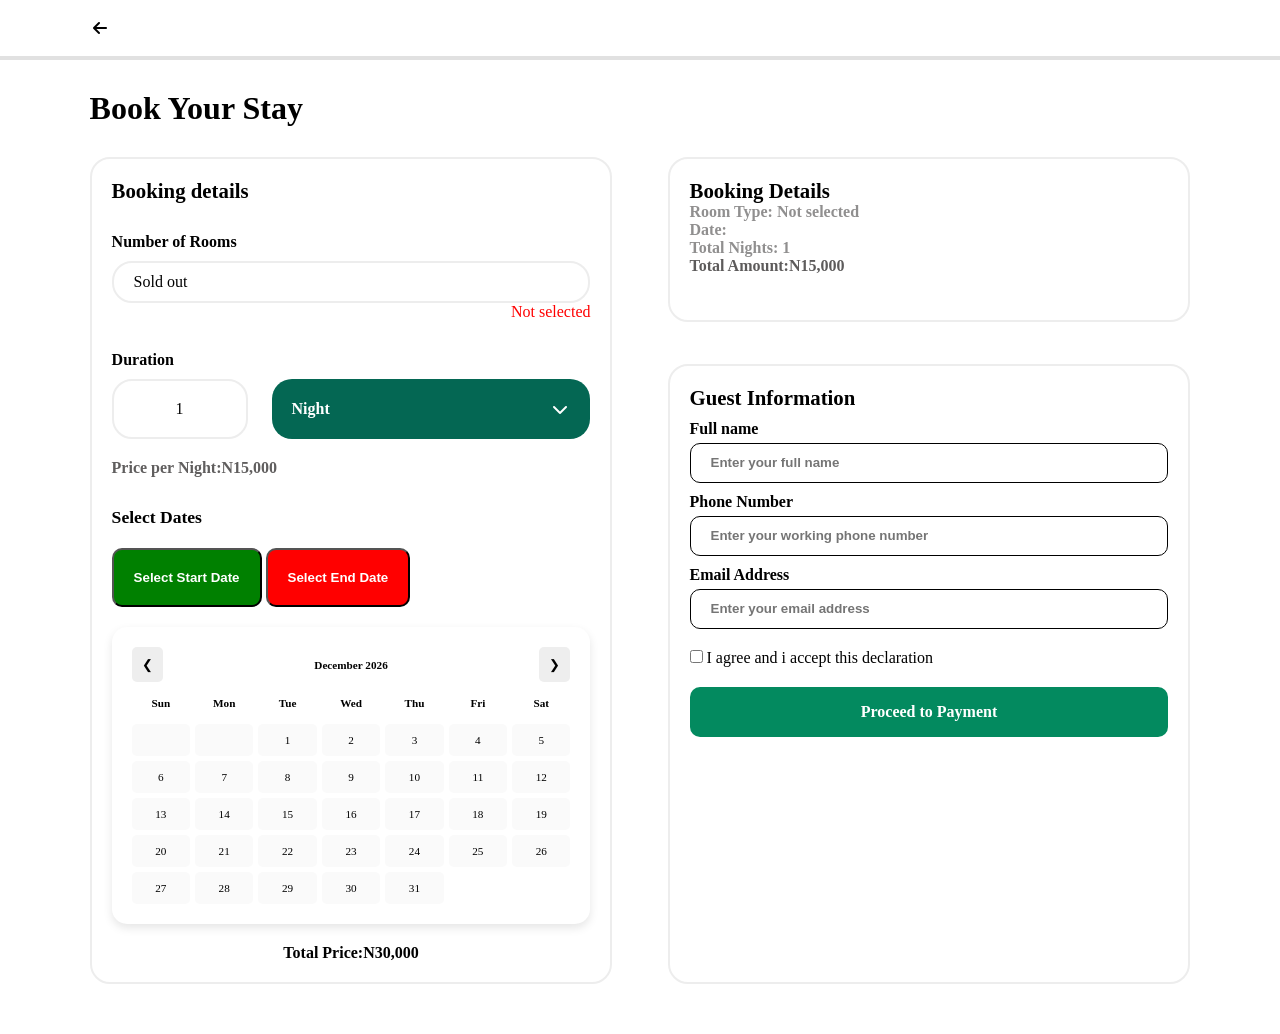
<file: book.html>
<!DOCTYPE html>
<html lang="en">
  <head>
    <meta charset="UTF-8" />
    <meta name="viewport" content="width=device-width, initial-scale=1.0" />
    <title>Hotel Booking - Rent Me Naija</title>
    <link rel="icon" type="image/png" href="assets/images/rentme favicon.png" />
    <link rel="stylesheet" href="assets/Fontawesome/css/all.min.css" />
    <link rel="stylesheet" href="css/book.css" />
  </head>
  <body>
    <!-- nav -->
    <section class="nav">
      <i class="fas fa-arrow-left"></i>
    </section>
    <!-- nav -->

    <!-- book -->
    <section class="book">
      <div class="book1">Book Your Stay</div>
      <section class="book2">
        <div class="book21">
          <span class="book211">Booking details</span>
          <span class="book212">Number of Rooms</span>
          <span class="book213">1 room</span>
          <div class="dropdown">
            <div class="dropdown-content">
              <div class="option">New York</div>
              <div class="option">London</div>
              <div class="option">Tokyo</div>
              <div class="option">Paris</div>
            </div>
          </div>
          <span class="book214">only 2 left!</span>
          <span class="book215">Duration</span>
          <div class="book216">
            <span class="book217">1 </span>

            <span class="book218">
              <p>Night</p>
              <i class="fas fa-chevron-down"></i>
            </span>

            <div class="dropdown1-menu">
              <a href="#" class="link">1</a>
              <a href="#" class="link">2</a>
              <a href="#" class="link">3</a>
              <a href="#" class="link">4</a>
            </div>

             <div class="dropdown2-menu">
              <a href="#" class="link1">night</a>
              <a href="#" class="link1">day</a>
             
            </div>
          </div>
          <div class="book219">
            <span class="price_per_night">Price per Night:</span>
            <span class="price-tag">N15,000</span>
          </div>

          <div class="date">
            <span class="date1">Select Dates</span>
            <div class="dateBtn">
              <button id="startBtn">Select Start Date</button>
              <button id="endBtn">Select End Date</button>
            </div>

            <div class="calendar">
              <div class="header">
                <button id="prev">&#10094;</button>
                <h2 id="month-year"></h2>
                <button id="next">&#10095;</button>
              </div>

              <div class="weekdays">
                <div>Sun</div>
                <div>Mon</div>
                <div>Tue</div>
                <div>Wed</div>
                <div>Thu</div>
                <div>Fri</div>
                <div>Sat</div>
              </div>

              <div class="days" id="days"></div>
            </div>
            <div class="price">
              <span id="selected-range"></span>
              <span class="total">Total Price:N30,000</span>
            </div>
          </div>
        </div>
        <div class="book22">
          <div class="book221">
            <span class="book2211">Booking Details</span>
            <span class="book2212">
              <p class="book2213">Room Type: <span id="room-display"></span></p>
              <p class="book2001">Date:</p>
              <p class="book2000">Total Nights: 1</p>
            </span>
            <span class="book2214">Total Amount:N15,000</span>
          </div>
          <div class="book222">
            <span class="book2221">Guest Information</span>
            <span class="book2222">
              <label for="name">Full name</label>
              <input type="text" placeholder="Enter your full name" />
            </span>
            <span class="book2222">
              <label for="name">Phone Number</label>
              <input
                type="text"
                placeholder="Enter your working phone number"
              />
            </span>
            <span class="book2222">
              <label for="name">Email Address</label>
              <input type="text" placeholder="Enter your email address" />
            </span>
            <div class="book2223">
              <input type="checkbox" />
              I agree and i accept this declaration
            </div>
            <div class="book2224">Proceed to Payment</div>
          </div>
        </div>
      </section>
    </section>
    <!-- book -->
    <script src="js/book.js"></script>
  </body>
</html>
</file>
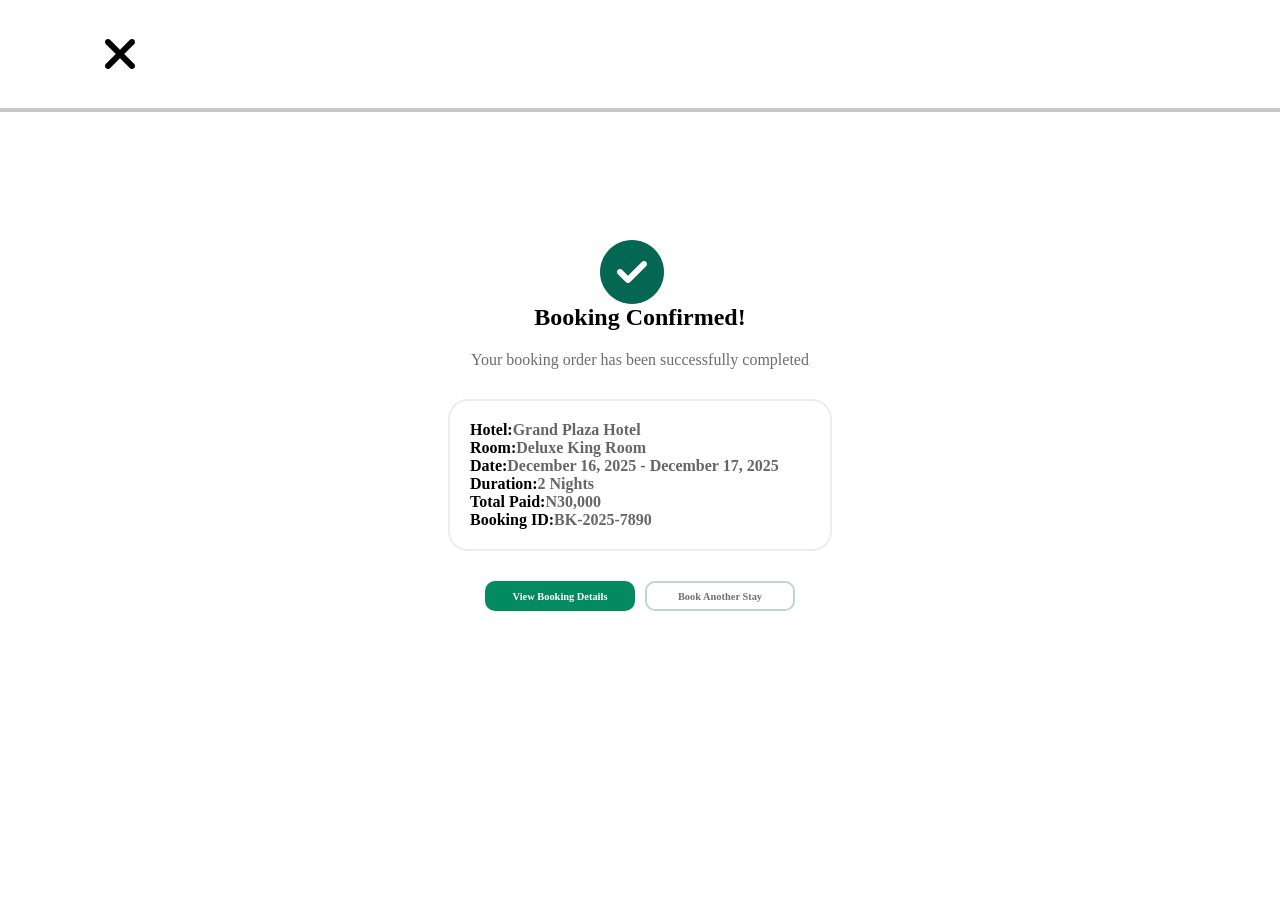
<file: booking-confirmed.html>
<!DOCTYPE html>
<html lang="en">
  <head>
    <meta charset="UTF-8" />
    <meta name="viewport" content="width=device-width, initial-scale=1.0" />
    <title>Hotel Booking - Rent Me Naija</title>
    <link rel="icon" type="image/png" href="assets/images/rentme favicon.png" />
    <link rel="stylesheet" href="assets/Fontawesome/css/all.min.css" />
    <link rel="stylesheet" href="css/booking-confirmed.css" />
  </head>
  <body>
    <section class="top">
      <i class="fas fa-times"></i>
    </section>
    <section class="aa1">
      <div class="alpha">
        <i class="fas fa-check-circle"></i>
        <span class="alpha1">Booking Confirmed!</span>
        <span class="alpha2"
          >Your booking order has been successfully completed</span
        >
        <div class="alpha3">
          <span class="alpha31">
            <p>Hotel:</p>
            <p>Grand Plaza Hotel</p>
          </span>
          <span class="alpha31">
            <p>Room:</p>
            <p>Deluxe King Room</p>
          </span>
          <span class="alpha31">
            <p>Date:</p>
            <p>December 16, 2025 - December 17, 2025</p>
          </span>
          <span class="alpha31">
            <p>Duration:</p>
            <p>2 Nights</p>
          </span>
          <span class="alpha31">
            <p>Total Paid:</p>
            <p>N30,000</p>
          </span>
          <span class="alpha31">
            <p>Booking ID:</p>
            <p>BK-2025-7890</p>
          </span>
        </div>
        <div class="bottom-options">
          <p>View Booking Details</p>
          <p>Book Another Stay</p>
        </div>
      </div>
    </section>
    <script src="js/booking-confirmed.js"></script>
  </body>
</html>
</file>
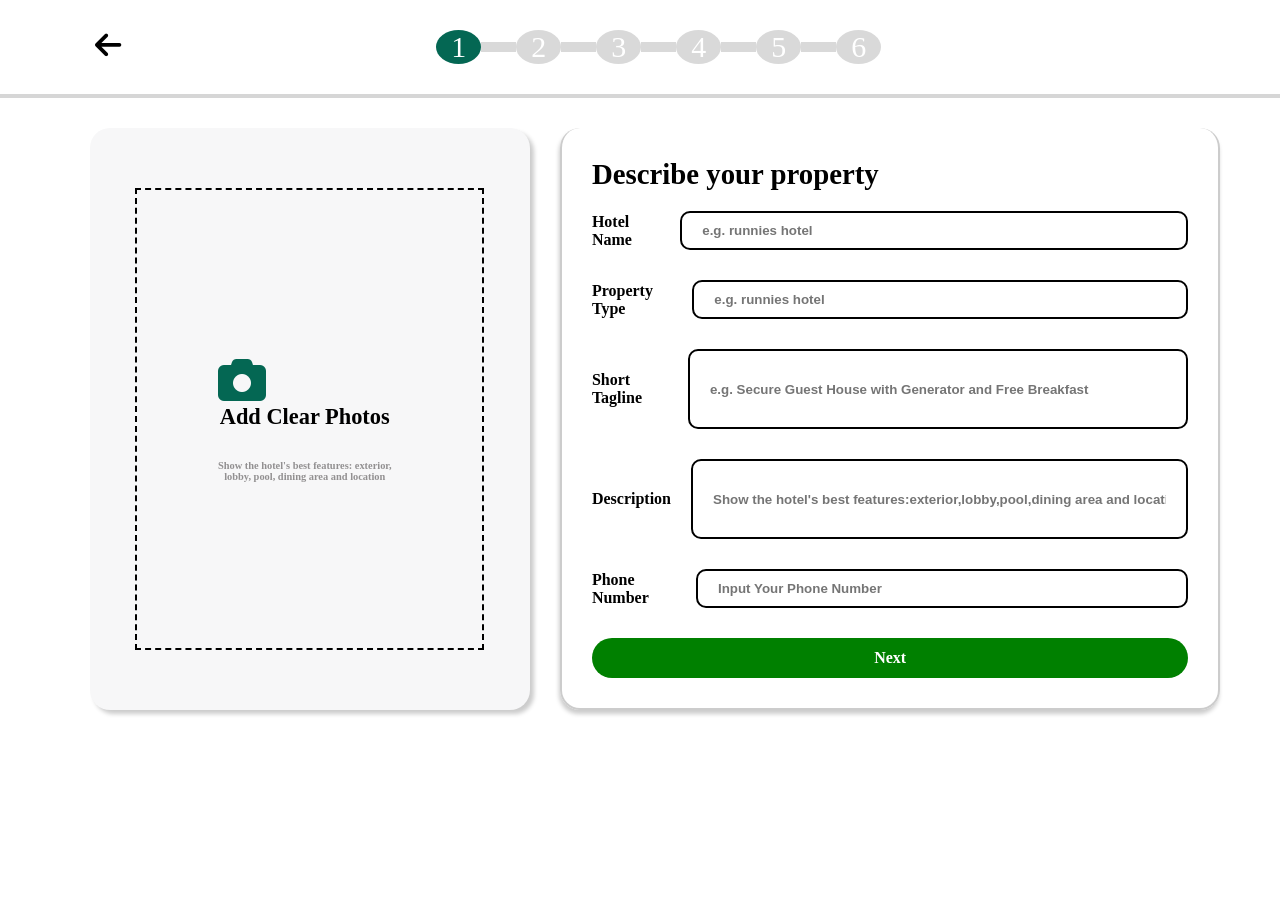
<file: describe.html>
<!DOCTYPE html>
<html lang="en">
  <head>
    <meta charset="UTF-8" />
    <meta name="viewport" content="width=device-width, initial-scale=1.0" />
    <title>Hotel Booking - Rent Me Naija</title>
    <link rel="icon" type="image/png" href="assets/images/rentme favicon.png" />
    <link rel="stylesheet" href="assets/Fontawesome/css/all.min.css" />
    <link rel="stylesheet" href="css/describe.css" />
  </head>
  <body>
    <!-- nav bar -->
    <div class="top">
      <i class="fas fa-arrow-left"></i>
      <div class="progress">
        <span class="dot active">1</span>
        <span class="line"></span>
        <span class="dot">2</span>
        <span class="line"></span>
        <span class="dot">3</span>
        <span class="line"></span>
        <span class="dot">4</span>
        <span class="line"></span>
        <span class="dot">5</span>
        <span class="line"></span>
        <span class="dot">6</span>
      </div>
      <div></div>
    </div>
    <!-- nav bar -->

    <!-- body -->

    <section class="hero" id="hhh1">
      <div id="gencon1" class="gencon">
        <div class="hero3 image-upload-area" onclick="selectImages()">
          <div class="upload-text" id="uploadText">
            <i class="fas fa-camera"></i>
            <span class="add">Add Clear Photos</span>
            <span class="show">
              <p>Show the hotel's best features: exterior,</p>
              <p>lobby, pool, dining area and location</p>
            </span>
          </div>

          <!-- 🔥 Images will load here (separate container) -->
          <div id="previewImages" class="preview"></div>
        </div>
      </div>

      <input
        type="file"
        id="imageInput"
        accept="image/*"
        style="display: none"
      />

      <div class="hero2">
        <div class="gencon" id="gencon2">
          <p>Describe your property</p>
          <span>
            <label for="">Hotel Name</label>
            <input type="text" placeholder="e.g. runnies hotel" />
          </span>

          <span>
            <label for="">Property Type</label>
            <input type="text" placeholder="e.g. runnies hotel" />
          </span>

          <span>
            <label for="">Short Tagline</label>
            <input
              class="tagline"
              type="text"
              placeholder="e.g. Secure Guest House with Generator and Free Breakfast"
            />
          </span>

          <span>
            <label for="">Description</label>
            <input
              class="tagline"
              type="text"
              placeholder="Show the hotel's best features:exterior,lobby,pool,dining area and location"
            />
          </span>

          <span>
            <label for="">Phone Number</label>
            <input type="text" placeholder="Input Your Phone Number" />
          </span>
          <div class="next">Next</div>
        </div>
      </div>
    </section>

    <!-- number2 -->
    <section class="hero" id="number2" style="display: none">
      <div id="gencon3"></div>
      <div class="hero2" id="hero2">
        <p class="set">Set your Hotel Location</p>
        <span class="fill">
          <label for="">Full Address</label>
          <input type="text" placeholder="Fill in your Full Address" />
        </span>
        <span class="visuals">
          <p></p>
          <p></p>
        </span>
        <span class="nearby">Nearby Visuals to help confirm</span>
        <span class="button">Yes, This is Correct</span>
        <span class="drag">Drag to the tip to adjust to the exact spot</span>
      </div>
    </section>
    <!-- number2 -->

    <!------------------------------- number3 ---------------------------->
    <section class="hero" id="number3">
      <div id="gencon3">
        <p>Highlight Key features</p>
        <p>Attract More Guests</p>
      </div>
      <div class="hero4">
        <p class="shl">Set Your Hotel Location</p>
        <div class="general">
          <p class="genTitle">General</p>
          <div class="Checkoptions1">
            <span>
              <input type="checkbox" />
              <p>Free-wifi</p>
            </span>
            <span>
              <input type="checkbox" />
              <p>Secure Parking</p>
            </span>
            <span>
              <input type="checkbox" />
              <p>Power Backup (Generator/Inverter)</p>
            </span>
            <span>
              <input type="checkbox" />
              <p>24 Hour Security</p>
            </span>
          </div>
        </div>
        <div class="general" id="general1">
          <p class="genTitle">Wellness</p>
          <div class="Checkoptions1">
            <span>
              <input type="checkbox" />
              <p>Swimming Pool</p>
            </span>
            <span>
              <input type="checkbox" />
              <p>Gym</p>
            </span>
            <span>
              <input type="checkbox" />
              <p>Spa</p>
            </span>
            <span>
              <input type="checkbox" />
              <p>Elevator</p>
            </span>
          </div>
        </div>
        <div class="Additional">
          <p>Additional Amenities</p>
          <input
            type="text"
            placeholder="E.g., RoofTop Bar,Prayer Room,Kids Play Area,Free Water Refill"
          />
        </div>
        <div class="button1">Yes.this is correct</div>
      </div>
    </section>
    <!-- ---------------------------number3----------------- -->

    <!-- -------------------------number4---------------------- -->
    <section class="hero" id="number4">
      <div id="gencon4">
        <!-- <div class="gq1">
          <i class="fas fa-camera"></i>
          <span class="uploadd">Upload Photos Of</span>
          <span class="uploadd">This Room</span>
          <span class="uploadd1">Show the bed,bathroom and view so the </span>
          <span class="uploadd1">guests know what to expect</span>
        </div> -->
        <div class="gq1 room-upload" onclick="selectRoomImages(this)">
          <div class="room-upload-text" id="roomUploadText1">
            <i class="fas fa-camera"></i>
            <span class="uploadd">Upload Photos Of</span>
            <span class="uploadd">This Room</span>
            <span class="uploadd1">Show the bed, bathroom and view</span>
          </div>

          <!-- Image previews -->

          <div id="roomPreview1" class="roomPreview"></div>
          <input
            type="file"
            id="roomImageInput1"
            class="roomImageInput"
            accept="image/*"
            data-preview="roomPreview1"
            multiple
            hidden
          />
        </div>
      </div>
      <div class="hero4">
        <div class="alpha">
          <span>Add your room type</span>
          <span>
            <i class="fas fa-plus"></i>
            <p>Add Room</p>
          </span>
        </div>
        <!-- <div class="alpha1">
          <label for="">Room Type 1</label>
          <span>
            <p>Hotel</p>
            <i class="fas fa-play" style="transform: rotate(90deg)"></i>
          </span>
        </div> -->
        <div class="alpha1 dropdown">
          <label>Room Type</label>

          <div class="dropdown-header">
            <p class="selected-room">Select Room Type</p>
            <i class="fas fa-play" style="transform: rotate(90deg)"></i>
          </div>

          <ul class="dropdown-menu">
            <li>Standard Room</li>
            <li>Deluxe Room</li>
            <li>Executive Room</li>
            <li>Suite</li>
            <li>Family Room</li>
          </ul>
        </div>

        <div class="alpha1">
          <label for="">Max-Guests</label>
          <!-- <span>
            <p>Hotel</p>
            <i class="fas fa-triangle"></i>
          </span> -->
          <input type="number" id="alpha2" />
        </div>
        <span class="alpha3">Total People allowed(adults+children)</span>
        <div class="alpha1">
          <label for="">Bed Configurations</label>
          <!-- <span>
            <p>Hotel</p>
            <i class="fas fa-triangle"></i>
          </span> -->
          <input
            type="text"
            id="alpha4"
            placeholder="e.g. secure guesthouse with generator & free breakfast"
          />
        </div>
        <div class="alpha5">
          <span>Room Amenities</span>
          <div class="alpha6">
            <span>
              <input type="checkbox" />
              <p>TV</p>
            </span>
            <span>
              <input type="checkbox" />
              <p>Air Conditioning</p>
            </span>
            <span>
              <input type="checkbox" />
              <p>Air conditioning</p>
            </span>
          </div>
        </div>
        <div class="alpha7">
          <label for="">Additional Amenities</label>
          <input
            type="text"
            placeholder="Show the hotel's best features:exterior,lobby,pool,dining area and location"
          />
        </div>
        <div class="alpha8">
          <span>How do you charge?</span>
          <div class="alpha9">
            <span>
              <input type="radio" name="" />
              <p>Per Night</p>
              <p>(Standard Overnight Stay)</p>
            </span>
            <span>
              <input type="radio" name="" />
              <p>Per Hour</p>
              <p>(Short stays, e.g. 3-12hrs)</p>
            </span>
            <span>
              <input type="radio" name="" />
              <p>Per Day</p>
              <p>(Full 24hours Stay)</p>
            </span>
          </div>
        </div>
        <div class="alpha10">
          <span>Nightly Rate(N)</span>
          <input type="text" name="" placeholder="e.g. N15,000" />
        </div>
        <div class="alpha11">
          <span>Cancellation Policy</span>
          <div class="alpha12">
            <span>
              <input type="checkbox" />
              <p>Free Cancellation Up To 24hrs</p>
            </span>
            <span>
              <input type="checkbox" />
              <p>Non-Refundable</p>
            </span>
            <span>
              <input type="checkbox" />
              <p>Custom</p>
            </span>
          </div>
        </div>
        <div class="alpha13">
          <span>Guest Guidelines</span>
          <div class="alpha14">
            <span>
              <input type="checkbox" />
              <p>No Smoking</p>
            </span>
            <span>
              <input type="checkbox" />
              <p>Credit card required at checkin</p>
            </span>
          </div>
        </div>
        <div class="alpha15">
          <span>Add your own Guideline(optional)</span>
          <input
            type="text"
            name=""
            placeholder="E.g. Quiet hours after 10pm"
          />
          <p>
            These guidelines help guests know what to expect and will show on
            your listing
          </p>
        </div>
        <div class="alpha16">SAVE</div>
      </div>
    </section>
    <!-- ---------------------number4-------------------------- -->

    <!-- ---------------------------number 4 2 ------------------->
    <section class="bravo">
      <div class="bravo1">
        <span>Add Your Room Type</span>
        <span>
          <i class="fas fa-plus"></i>
          <p>Add Room</p>
        </span>
      </div>
      <div class="bravo2">
        <span></span>
        <span>
          <p>Standard Room</p>
          <p>Max Guests:5</p>
          <p>N15,000 / Night</p>
        </span>
        <span>
          <i class="fas fa-pencil"></i>
          <i class="fas fa-trash"></i>
        </span>
      </div>
      <div class="bravo3">Yes,this is correct</div>
    </section>
    <!-- ---------------------------number 4 2 ------------------->

    <!-- -------------------------number4 3---------------------- -->
    <section class="hero" id="number4_3">
      <div id="gencon4">
        <!-- <div class="gq1">
          <i class="fas fa-camera"></i>
          <span class="uploadd">Upload Photos Of</span>
          <span class="uploadd">This Room</span>
          <span class="uploadd1">Show the bed,bathroom and view so the </span>
          <span class="uploadd1">guests know what to expect</span>
        </div> -->
        <div class="gq1 room-upload" onclick="selectRoomImages(this)">
          <div class="room-upload-text" id="roomUploadText2">
            <i class="fas fa-camera"></i>
            <span class="uploadd">Upload Photos Of</span>
            <span class="uploadd">This Room</span>
            <span class="uploadd1">Show the bed, bathroom and view</span>
          </div>

          <!-- Image previews -->

          <!-- <input
            type="file"
            class="roomImageInput"
            data-preview="roomPreview2"
            hidden
          />
        -->
          <div id="roomPreview2" class="roomPreview"></div>
          <input
            type="file"
            id="roomImageInput2"
            class="roomImageInput"
            accept="image/*"
            data-preview="roomPreview2"
            multiple
            hidden
          />
        </div>
      </div>
      <div class="hero4">
        <div class="alpha">
          <span>Add your room type</span>
          <span>
            <i class="fas fa-plus"></i>
            <p>Add Room</p>
          </span>
        </div>
        <!-- <div class="alpha1">
          <label for="">Room Type 1</label>
          <span>
            <p>Hotel</p>
            <i class="fas fa-play" style="transform: rotate(90deg)"></i>
          </span>
        </div> -->
        <div class="alpha1 dropdown">
          <label>Room Type 2</label>

          <div class="dropdown-header">
            <p class="selected-room">Select Room Type</p>
            <i class="fas fa-play" style="transform: rotate(90deg)"></i>
          </div>

          <ul class="dropdown-menu">
            <li>Standard Room</li>
            <li>Deluxe Room</li>
            <li>Executive Room</li>
            <li>Suite</li>
            <li>Family Room</li>
          </ul>
        </div>

        <div class="alpha1">
          <label for="">Max-Guests</label>
          <!-- <span>
            <p>Hotel</p>
            <i class="fas fa-triangle"></i>
          </span> -->
          <input type="number" id="alpha2" />
        </div>
        <span class="alpha3">Total People allowed(adults+children)</span>
        <div class="alpha1">
          <label for="">Bed Configurations</label>
          <!-- <span>
            <p>Hotel</p>
            <i class="fas fa-triangle"></i>
          </span> -->
          <input
            type="text"
            id="alpha4"
            placeholder="e.g. secure guesthouse with generator & free breakfast"
          />
        </div>

        <div class="alpha5">
          <span>Room Amenities</span>
          <div class="alpha6">
            <span>
              <input type="checkbox" />
              <p>TV</p>
            </span>
            <span>
              <input type="checkbox" />
              <p>Air Conditioning</p>
            </span>
            <span>
              <input type="checkbox" />
              <p>Air conditioning</p>
            </span>
          </div>
        </div>
        <div class="alpha7">
          <label for="">Additional Amenities</label>
          <input
            type="text" data-optional="true"
            placeholder="Show the hotel's best features:exterior,lobby,pool,dining area and location"
          />
        </div>
        <div class="alpha8">
          <span>How do you charge?</span>
          <div class="alpha9">
            <span>
              <input type="radio" name="" />
              <p>Per Night</p>
              <p>(Standard Overnight Stay)</p>
            </span>
            <span>
              <input type="radio" name="" />
              <p>Per Hour</p>
              <p>(Short stays, e.g. 3-12hrs)</p>
            </span>
            <span>
              <input type="radio" name="" />
              <p>Per Day</p>
              <p>(Full 24hours Stay)</p>
            </span>
          </div>
        </div>
        <div class="alpha10">
          <span>Nightly Rate(N)</span>
          <input type="text" name="" placeholder="e.g. N15,000" />
        </div>
        <div class="alpha11">
          <span>Cancellation Policy</span>
          <div class="alpha12">
            <span>
              <input type="checkbox" />
              <p>Free Cancellation Up To 24hrs</p>
            </span>
            <span>
              <input type="checkbox" />
              <p>Non-Refundable</p>
            </span>
            <span>
              <input type="checkbox" />
              <p>Custom</p>
            </span>
          </div>
        </div>
        <div class="alpha13">
          <span>Guest Guidelines</span>
          <div class="alpha14">
            <span>
              <input type="checkbox" />
              <p>No Smoking</p>
            </span>
            <span>
              <input type="checkbox" />
              <p>Credit card required at checkin</p>
            </span>
          </div>
        </div>
        <div class="alpha15">
          <span>Add your own Guideline(optional)</span>
          <input
            type="text"
            name="" data-optional="true"
            placeholder="E.g. Quiet hours after 10pm"
          />
          <p>
            These guidelines help guests know what to expect and will show on
            your listing
          </p>
        </div>
        <div class="alpha16">SAVE</div>
      </div>
    </section>
    <!-- ---------------------number4 3-------------------------- -->

    <!-- ---------------------number4 4-------------------------- -->
    <section class="bravo" style="display: none">
      <div class="bravo1">
        <span>Add Your Room Type</span>
        <span>
          <i class="fas fa-plus"></i>
          <p>Add Room</p>
        </span>
      </div>
      <div class="bravo4">
        <div class="bravo2">
          <span></span>
          <span>
            <p>Standard Room</p>
            <p>Max Guests:5</p>
            <p>N15,000 / Night</p>
          </span>
          <span>
            <i class="fas fa-pencil"></i>
            <i class="fas fa-trash"></i>
          </span>
        </div>
        <div class="bravo2">
          <span></span>
          <span>
            <p>Standard Room</p>
            <p>Max Guests:5</p>
            <p>N15,000 / Night</p>
          </span>
          <span>
            <i class="fas fa-pencil"></i>
            <i class="fas fa-trash"></i>
          </span>
        </div>
      </div>
      <div class="bravo3" id="bbravo3">Yes,this is correct</div>
    </section>
    <!-- ---------------------number4 4-------------------------- -->

    <!-- ---------------------preview your listing---------------- -->
    <section class="charlie" id="number5">
      <p class="charlie1">Preview Your Listing</p>
      <p class="charlie2">This is how listing will appear to guest</p>

      <div class="charlie3">
        <div class="charlie4">
          <div class="charlie6"></div>
          <div class="charlie7">
            <p class="charlie8">Grand Plaza Hotel</p>
            <p class="charlie9">19, Victor Kokoma Street., Victoria Island</p>
            <p class="charlie10">N12,000 / Night</p>
            <p class="charlie11">
              Secure Guest House and with Generator and free breakfast
            </p>
          </div>
        </div>
        <div class="charlie5">
          <div class="charlie12">
            <span></span>
            <span class="charlie14">
              <p>Moses Bliss</p>
              <span>
                <i class="fas fa-star"></i>
                <p class="charlie13">4.7</p>
              </span>
            </span>
          </div>
          <div class="charlie15">
            <span>
              <i fas fa-clock></i>
              <p>1 week ago</p>
            </span>
            <i class="fas fa-bookmark"></i>
          </div>
        </div>
      </div>
      <div class="charlie16">Continue</div>
    </section>
    <!-- -------------------------Preview your listing------------------------ -->

    <!-- --------------------------------confirmation------------------- -->
    <section class="delta" id="number6">
      <p class="delta1">You're Almost Done!</p>
      <p class="delta2">By Publishing this listing,i confirm:</p>
      <div class="delta4">
        <div class="delta3">
          <input type="checkbox" />
          <span>I am the owner or authorized representative</span>
        </div>
        <div class="delta3">
          <input type="checkbox" />
          <span
            >All photos and details are accurate and honestly presented</span
          >
        </div>
        <div class="delta3">
          <input type="checkbox" />
          <span
            >I will be held responsible if any information i provide is
            false,misleading or used to defraud tenants or the platform</span
          >
        </div>
        <div class="delta3">
          <input type="checkbox" />
          <span
            >I allow RentmeNaija to hold payments in escrow until the guest
            property is as described</span
          >
        </div>
        <div class="delta3" id="delta31">
          <input type="checkbox" />
          <span>I agree and accept this declaration</span>
        </div>
        <div class="delta5">
          <span>Signature</span>
          <input type="text" placeholder="Type your full name" />
        </div>
        <div class="delta6">Publish Listing</div>
      </div>
    </section>
    <!-- --------------------------------confirmation------------------- -->

    <!-- number 7 -->
    <section class="echo" id="number7">
      <div class="echo1">
        <span></span>
        <span></span>
        <span></span>
      </div>
      <div class="echo2">
        <span>Your listing has been submitted and is </span>
        <span>now under review by our team</span>
      </div>
      <div class="echo3">
        <span>This may take up to 12hrs</span>
        <span>You may close the page</span>
      </div>
    </section>
    <!-- number 7 -->
    <!-- body -->
    <script src="js/describe.js"></script>
  </body>
</html>
</file>
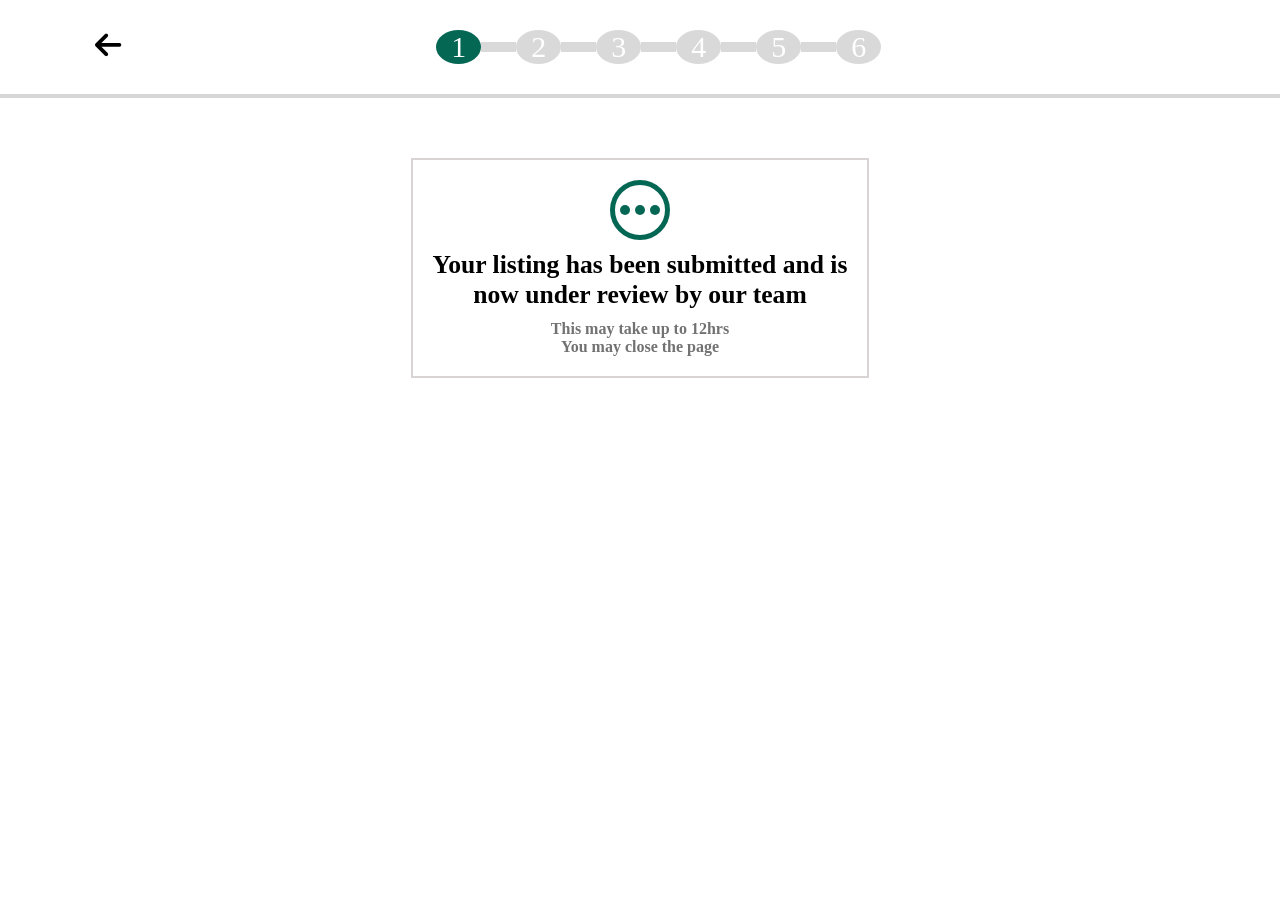
<file: describe2.html>
<!DOCTYPE html>
<html lang="en">
  <head>
    <meta charset="UTF-8" />
    <meta name="viewport" content="width=device-width, initial-scale=1.0" />
    <title>Hotel Booking - Rent Me Naija</title>
    <link rel="icon" type="image/png" href="assets/images/rentme favicon.png" />
    <link rel="stylesheet" href="assets/Fontawesome/css/all.min.css" />
    <link rel="stylesheet" href="css/describe2.css" />
  </head>
  <body>
    <!-- nav bar -->
    <div class="top">
      <i class="fas fa-arrow-left"></i>
      <div class="progress">
        <span class="active">1</span>
        <span></span>
        <span>2</span>
        <span></span>
        <span>3</span>
        <span></span>
        <span>4</span>
        <span></span>
        <span>5</span>
        <span></span>
        <span>6</span>
      </div>
      <div></div>
    </div>
    <!-- nav bar -->

    <!-- hero -->
    <section class="echo">
      <div class="echo1">
        <span></span>
        <span></span>
        <span></span>
      </div>
      <div class="echo2">
        <span>Your listing has been submitted and is </span>
        <span>now under review by our team</span>
      </div>
      <div class="echo3">
        <span>This may take up to 12hrs</span>
        <span>You may close the page</span>
      </div>
    </section>
    <!-- hero -->
  </body>
</html>
</file>
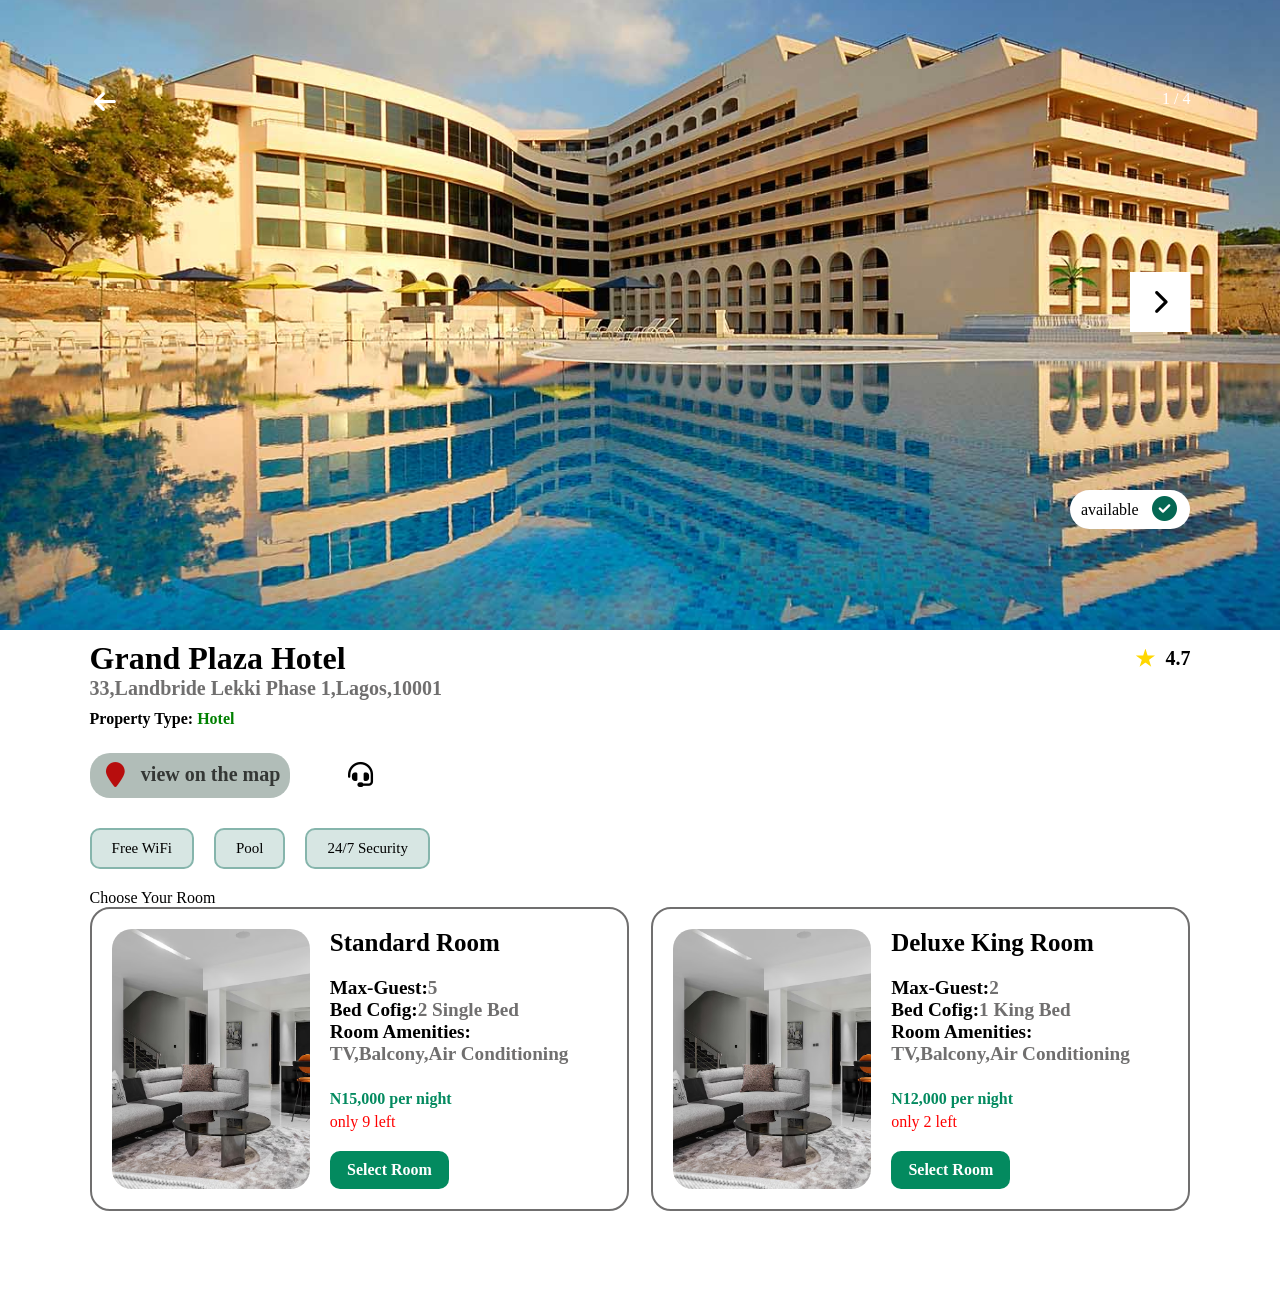
<file: hotel-details.html>
<!DOCTYPE html>
<html lang="en">
  <head>
    <meta charset="UTF-8" />
    <meta name="viewport" content="width=device-width, initial-scale=1.0" />
    <title>Hotel Booking - Rent Me Naija</title>
    <link rel="icon" type="image/png" href="assets/images/rentme favicon.png" />
    <link rel="stylesheet" href="assets/Fontawesome/css/all.min.css" />
    <link rel="stylesheet" href="css/hotel-details.css" />
  </head>
  <body>
    <!-- hero section -->
    <section class="hotel-pic">
      <div class="slide"></div>
      <div class="symbol1">
        <span><i class="fas fa-arrow-left"></i></span>
        <span id="counter">1 / 4</span>
      </div>
      <div class="symbol2"><i class="fas fa-chevron-right"></i></div>
      <div class="symbol3">
        <span>available</span>
        <i class="fas fa-check-circle"></i>
      </div>
    </section>
    <!-- hero section -->

    <!-- description -->
    <section class="description">
      <div class="description1">
        <span>Grand Plaza Hotel</span>
        <span id="rating">
          <p id="star"></p>
          <p id="rating-value">4.7</p>
        </span>
      </div>
      <div class="address">
        <span>33,Landbride Lekki Phase 1,Lagos,10001</span>
        <span>Property Type: <b style="color: green">Hotel</b></span>
      </div>

      <div class="map">
        <div class="map1">
          <i class="fas fa-map-marker" style="color: #b70d0d"></i>
          <span>view on the map</span>
        </div>
        <i class="fas fa-headset"></i>
      </div>
    </section>
    <!-- description -->

    <!-- features -->
    <section id="features">
      <div id="features1">
        <span>Free WiFi</span>
        <span>Pool</span>
        <span>24/7 Security</span>
      </div>
    </section>
    <!-- features -->

    <!-- choose your room -->
    <section class="room">
      <p id="choose">Choose Your Room</p>
      <div class="rooms">
        <div id="rooms1" class="room-card">
          <div
            class="room-pic"
            data-images="../assets/images/a4487aaa-d3fd-47d9-ae1b-e300668ef311.avif,../resource/Frame 334.png,../resource/Frame 327.png,../resource/Frame 311.png"
          ></div>
          <div class="room-info">
            <p>Standard Room</p>
            <span class="room-quality">
              <span>
                <p>Max-Guest:</p>
                <p>5</p>
              </span>
              <span>
                <p>Bed Cofig:</p>
                <p>2 Single Bed</p>
              </span>
            </span>
            <span class="amenities">
              <p>Room Amenities:</p>
              <p>TV,Balcony,Air Conditioning</p>
            </span>

            <span class="room-price">N15,000 per night</span>
            <span class="room-available">only 9 left</span>
            <div onclick="nextPage(this)" class="select">Select Room</div>
          </div>
        </div>
        <div id="rooms2" class="room-card">
          <div class="room-pic"></div>
          <div class="room-info">
            <p>Deluxe King Room</p>
            <span class="room-quality">
              <span>
                <p>Max-Guest:</p>
                <p>2</p>
              </span>
              <span>
                <p>Bed Cofig:</p>
                <p>1 King Bed</p>
              </span>
            </span>
            <span class="amenities">
              <p>Room Amenities:</p>
              <p>TV,Balcony,Air Conditioning</p>
            </span>

            <span class="room-price">N12,000 per night</span>
            <span class="room-available">only 2 left</span>
            <div onclick="nextPage(this)" class="select">Select Room</div>
          </div>
        </div>
      </div>
    </section>
    <!-- choose your room -->

    <script src="js/hotel-details.js"></script>
  </body>
</html>
</file>
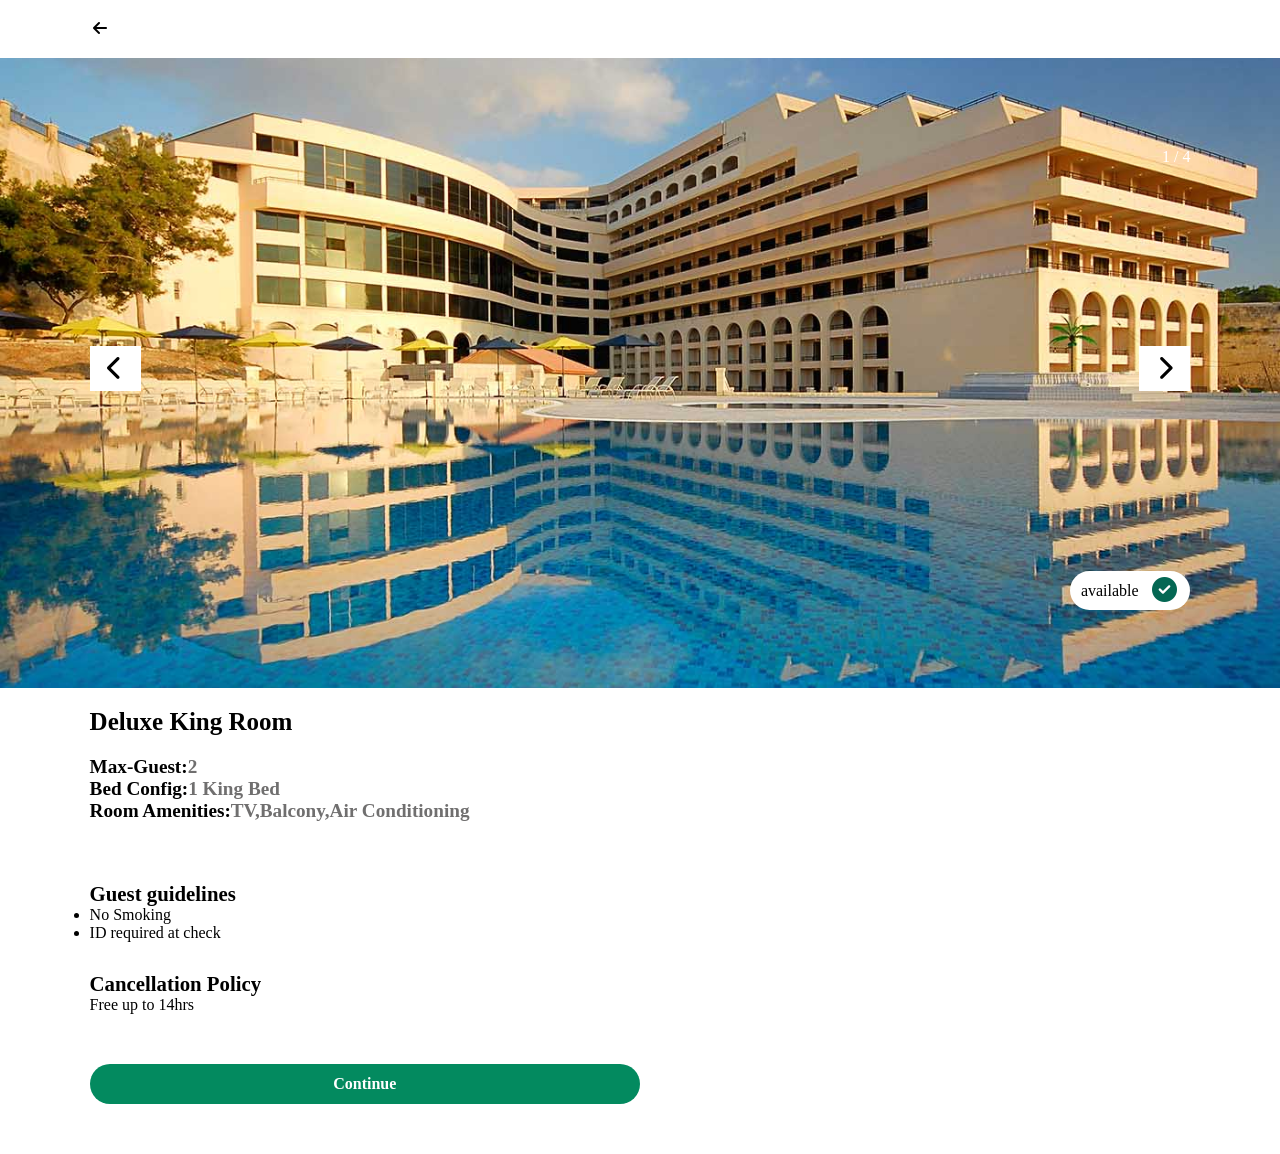
<file: hotel-info2.html>
<!DOCTYPE html>
<html lang="en">
  <head>
    <meta charset="UTF-8" />
    <meta name="viewport" content="width=device-width, initial-scale=1.0" />
    <title>Hotel Booking - Rent Me Naija</title>
    <link rel="icon" type="image/png" href="assets/images/rentme favicon.png" />
    <link rel="stylesheet" href="assets/Fontawesome/css/all.min.css" />
    <link rel="stylesheet" href="css/hotel-info2.css" />
  </head>
  <body>
    <div class="top">
      <i class="fas fa-arrow-left"></i>
    </div>

    <!-- hero section -->
    <section class="hotel-pic">
      <div class="slide"></div>
      <div class="symbol1">
        <span id="counter">1 / 4</span>
      </div>
      <div class="symbol2">
        <span> <i class="fas fa-chevron-left"></i></span>
        <span><i class="fas fa-chevron-right"></i></span>
      </div>
      <div class="symbol3">
        <span>available</span>
        <i class="fas fa-check-circle"></i>
      </div>
    </section>
    <!-- hero section -->

    <!-- info -->
    <div id="room" class="room">
      <div id="room-pic" class="room-pic"></div>
      <div id="room-info" class="room-info">
        <p id="room-name">Deluxe King Room</p>
        <span id="room-quality" class="room-quality">
          <span>
            <p>Max-Guest:</p>
            <p>2</p>
          </span>
          <span>
            <p>Bed Config:</p>
            <p>1 King Bed</p>
          </span>
          <span id="amenities" class="amenities">
            <p>Room Amenities:</p>
            <p>TV,Balcony,Air Conditioning</p>
          </span>
        </span>

        <span id="room-price" class="room-price"></span>
        <div id="room-available" class="room-available"></div>
        <div class="guidelines">
          <span>Guest guidelines</span>
          <span>
            <ul>
              <li>No Smoking</li>
              <li>ID required at check</li>
            </ul>
          </span>
        </div>
        <div id="cancellation">
          <span>Cancellation Policy</span>
          <span>Free up to 14hrs</span>
        </div>
        <div class="c11"><span class="continue">Continue</span></div>
      </div>
    </div>
    <!-- info -->

    <script src="js/hotel-info2.js"></script>
  </body>
</html>
</file>
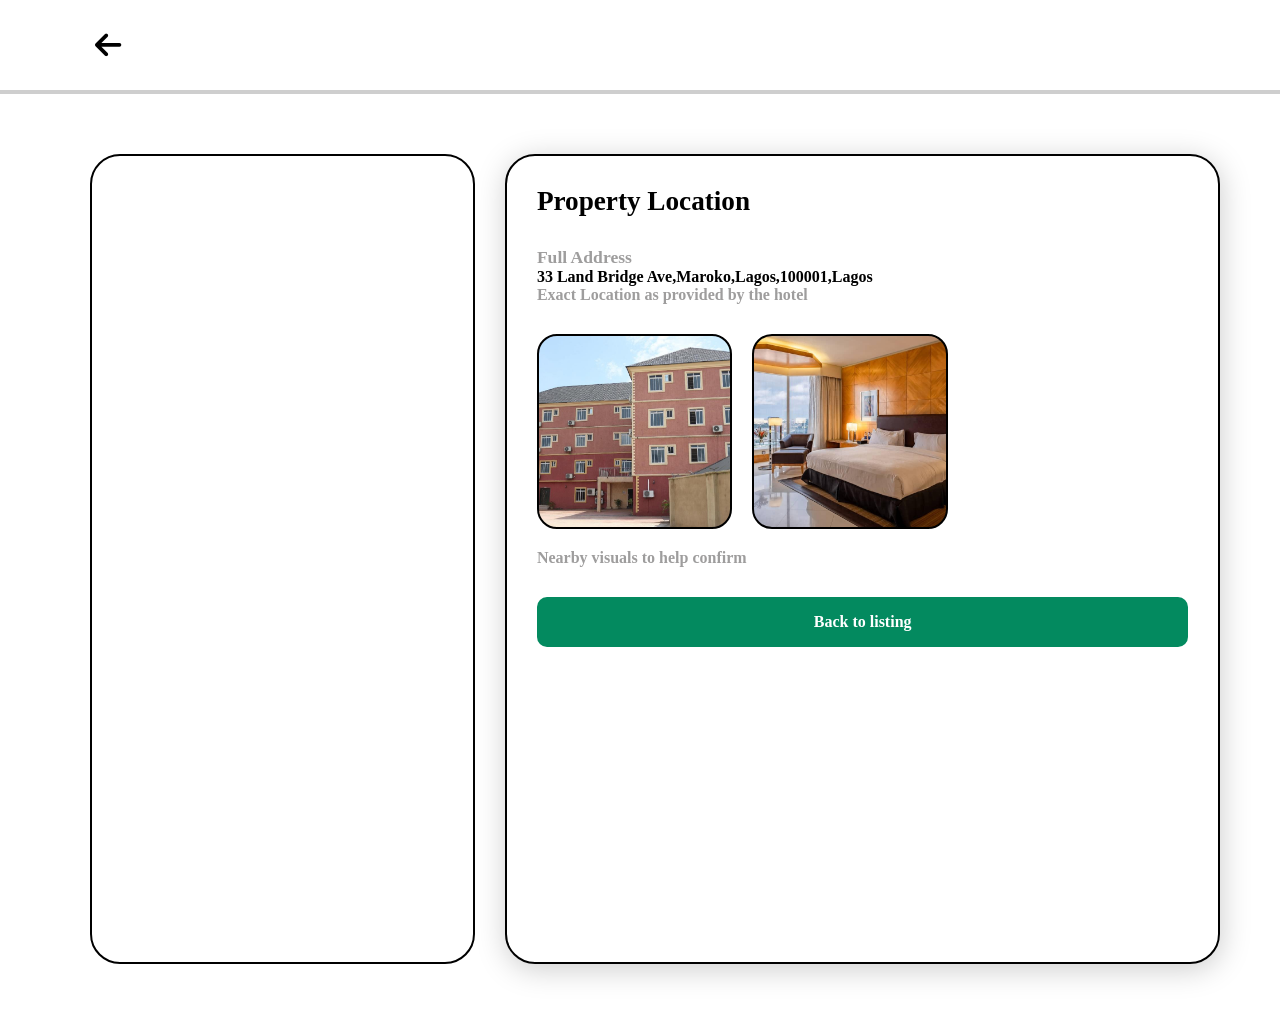
<file: hotel-map.html>
<!DOCTYPE html>
<html lang="en">
  <head>
    <meta charset="UTF-8" />
    <meta name="viewport" content="width=device-width, initial-scale=1.0" />
    <title>Hotel Booking - Rent Me Naija</title>
    <link rel="icon" type="image/png" href="assets/images/rentme favicon.png" />
    <link rel="stylesheet" href="assets/Fontawesome/css/all.min.css" />
    <link rel="stylesheet" href="css/hotel-map.css" />
  </head>
  <body>
    <section class="top">
      <i class="fas fa-arrow-left"></i>
    </section>

    <section class="map-section">
      <div id="sec1"></div>
      <div id="sec2">
        <p class="sec21">Property Location</p>
        <p class="sec22">Full Address</p>
        <p class="sec23">33 Land Bridge Ave,Maroko,Lagos,100001,Lagos</p>
        <p class="sec24">Exact Location as provided by the hotel</p>
        <div class="sec25">
          <p></p>
          <p></p>
        </div>
        <p class="sec26">Nearby visuals to help confirm</p>
        <p class="button">Back to listing</p>
      </div>
    </section>
    <script src="js/hotel-map.js"></script>
  </body>
</html>
</file>
<file: css/book.css>
* {
  padding: 0;
  margin: 0;
  box-sizing: border-box;
}

body,
html {
  width: 100%;
  height: 100%;
  font-family: "poppins";
  display: flex;
  flex-direction: column;
}

.nav {
  padding-inline: 7%;
  padding-block: 20px;
  display: flex;
  justify-content: flex-start;
  border-bottom: 4px solid #e1e1e1;
  position: sticky;
  top: 0;
  z-index: 1;
  background-color: white;
}

.nav .fas:hover{
  color: grey;
  transform: scale(1.1);
}

.book {
  padding-inline: 7%;
}

.book1 {
  font-size: 200%;
  font-weight: bold;
  margin-block: 30px;
}

.book2 {
  display: grid;
  grid-template-columns: repeat(2, 1fr);
  gap: 5%;
  margin-bottom: 50px;
}

.book21 {
  border: 2px solid #ededed;
  height: 100%;
  border-radius: 20px;
  display: flex;
  flex-direction: column;
  padding: 20px;
}

.book211 {
  font-weight: bold;
  font-size: 130%;
}

.book212 {
  font-weight: bold;
  font-size: 100%;
  margin-top: 30px;
  margin-bottom: 10px;
}

.book213 {
  border: 2px solid #ededed;
  border-radius: 20px;
  display: flex;
  align-items: center;
  padding: 10px 20px;
  cursor: pointer;
}

.book214 {
  color: red;
  font-size: 100%;
  display: flex;
  justify-content: flex-end;
}

.book215 {
  font-weight: bold;
  font-size: 100%;
  margin-top: 30px;
  margin-bottom: 10px;
}

.book216 {
  display: flex;
  gap: 5%;
}

.book217 {
  width: 30%;
  height: 60px;
  border: 2px solid #ededed;
  border-radius: 20px;
  display: flex;
  justify-content: center;
  align-items: center;
}

.book218 {
  width: 70%;
  height: 60px;
  background-color: #046753;
  border-radius: 20px;
  display: flex;
  justify-content: center;
  align-items: center;
  color: white;
  font-weight: bold;
  display: flex;
  justify-content: space-between;
  padding-inline: 20px;
}

.book219 {
  display: flex;
  margin-top: 20px;
  font-weight: bold;
  font-size: 100%;
  color: #605e5e;
}

.date1 {
  margin-top: 130px;
  font-size: 110%;
  font-weight: bold;
  margin-top: 30px;
  display: flex;
  flex-direction: column;
}

.book22 {
  height: 100%;
  display: grid;
  grid-template-rows: 20% 75%;
  gap: 5%;
}

.book221,
.book222 {
  border: 2px solid #ededed;
  border-radius: 20px;
  padding: 20px;
  display: flex;
  flex-direction: column;
}

.book2211 {
  font-weight: bold;
  font-size: 130%;
}

.book2212 {
  color: #908f8f;
  font-size: 100%;
  font-weight: bold;
}

.book2214 {
  color: #5d5b5b;
  font-size: 100%;
  font-weight: bold;
}

.book2221 {
  font-weight: bold;
  font-size: 130%;
}

.book2222 {
  display: flex;
  flex-direction: column;
  margin-top: 10px;
}

.book2222 label {
  font-size: 100%;
  font-weight: bold;
  margin-bottom: 5px;
}

.book2222 input {
  border: 1px solid black;
  border-radius: 10px;
  height: 40px;
  padding-inline: 20px;
}

.book2222 input::placeholder {
  font-weight: bold;
  font-size: 100%;
}

.book2223 {
  margin-block: 20px;
}

.book2224 {
  background-color: #038a5f;
  border-radius: 10px;
  height: 50px;
  display: flex;
  justify-content: center;
  align-items: center;
  color: white;
  font-weight: bold;
  cursor:pointer;
}

.book2224:hover{
background-color: rgb(85, 178, 85);
}

.calendar {
  width: 100%;
  background: #fff;
  padding: 20px;
  border-radius: 15px;
  box-shadow: 0 4px 10px rgba(0, 0, 0, 0.1);
  margin-block: 20px;
}

.header {
  display: flex;
  justify-content: space-between;
  align-items: center;
}

.header button {
  border: none;
  background: #eee;
  padding: 10px;
  border-radius: 5px;
  cursor: pointer;
}

.weekdays,
.days {
  display: grid;
  grid-template-columns: repeat(7, 1fr);
  gap: 5px;
  margin-top: 15px;
  font-size: 70%;
}

.weekdays div {
  font-weight: bold;
  text-align: center;
}

.days div {
  text-align: center;
  padding: 10px 0;
  background: #fafafa;
  border-radius: 5px;
}

.days .start-date {
  background: #4caf50; /* green */
  color: white;
  font-weight: bold;
}

.days .end-date {
  background: #f44336; /* red */
  color: white;
  font-weight: bold;
}

.days .in-range {
  background: #c8e6c9; /* light green */
  color: black;
  font-weight: bold;
}

#startBtn {
  border-radius: 10px;
  background-color: green;
  color: white;
  padding: 20px;
  font-weight: bold;
  margin-top: 20px;
}

#endBtn {
  border-radius: 10px;
  background-color: red;
  color: white;
  padding: 20px;
  font-weight: bold;
  margin-top: 20px;
}

.days .today {
  background: #007bff;
  color: white;
  font-weight: bold;
}

#month-year {
  font-size: 70%;
}

.price {
  display: flex;
  flex-direction: column;
  justify-content: center;
  align-items: center;
}

.total {
  font-size: 100%;
  font-weight: bold;
}


/* 
.book213 {
  cursor: pointer;
  padding: 8px 12px;
  border: 1px solid #ccc;
  border-radius: 5px;
  display: inline-block;
} */

.dropdown {
  position: relative;
  display: inline-block;
}

.dropdown-content {
  display: none;
  position: absolute;
  top: 10px;
  left: 0;
  background-color: #fff;
  width: 100%;
  border: 1px solid #ccc;
  border-radius: 5px;
  z-index: 100;
}

.option {
  padding: 8px 12px;
  cursor: pointer;
}

.option:hover {
  background-color: #f0f0f0;
}



 .book216 {
    position: relative;
  }
  .book217, .book218 {
    cursor: pointer;
    position: relative;
  }

   .dropdown1-menu {
      display: none;
      position: absolute;
      top: 100%;
      left: 0;
      background-color: white;
      border: 1px solid #ddd;
      border-top: none;
      min-width: 160px;
      box-shadow: 0 2px 5px rgba(0,0,0,0.15);
      z-index: 10;
    }

    
    .dropdown1-menu a {
      display: block;
      padding: 10px 16px;
      text-decoration: none;
      color: #333;
    }

    .dropdown1-menu a:hover {
      background-color: #f1f1f1;
    }

    /* Show dropdown when active */
    .dropdown1-menu.show {
      display: block;
    }

 .dropdown2-menu {
      display: none;
      position: absolute;
      top: 100%;
      left: 70%;
      background-color: white;
      border: 1px solid #ddd;
      border-top: none;
      min-width: 160px;
      box-shadow: 0 2px 5px rgba(0,0,0,0.15);
      z-index: 10;
    }

    
    .dropdown2-menu a {
      display: block;
      padding: 10px 16px;
      text-decoration: none;
      color: #333;
    }

    .dropdown2-menu a:hover {
      background-color: #f1f1f1;
    }

    /* Show dropdown when active */
    .dropdown2-menu.show {
      display: block;
    }



@media (max-width: 500px) {
  .book2 {
    display: flex;
    flex-direction: column;
  }

  .book21 {
    margin-bottom: 20px;
  }

  .dateBtn {
    display: flex;
    gap: 10px;
  }

  #startBtn,
  #endBtn {
    width: 45%;
    height: 50px;
    display: flex;
    align-items: center;
    font-size: 70%;
  }
}
</file>
<file: css/booking-confirmed.css>
* {
  padding: 0;
  margin: 0;
  box-sizing: border-box;
}

body,
html {
  width: 100%;
  height: 100%;
  font-family: "poppins";
  display: flex;
  flex-direction: column;
}

.aa1 {
  height: 100%;
  width: 50%;
  display: flex;
  flex-direction: column;
  place-self: center;
  padding-block: 10%;
}

.top {
  padding: 30px 7%;
  border-bottom: 4px solid #c9c9c9;
  width: 100%;
}

.alpha {
  display: flex;
  flex-direction: column;
  align-items: center;
}

.alpha i {
  color: #046753;
  display: flex;
  place-self: center;
  font-size: 400%;
}

.alpha1 {
  font-weight: bold;
  font-size: 150%;
}

.alpha2 {
  color: #6e6c6c;
  margin-top: 20px;
}

.alpha3 {
  border: 2px solid #ededed;
  height: fit-content;
  padding: 20px;
  width: 60%;
  border-radius: 20px;
  align-items: center;
  margin-top: 30px;
}

.alpha31 {
  display: flex;
  font-size: 100%;
}

.alpha31 p:first-child {
  font-weight: bold;
}

.alpha31 p:last-child {
  color: #676565;
  font-weight: bold;
}

.top .fas {
  font-size: 300%;
}

.bottom-options {
  display: flex;
  font-size: 65%;
  align-items: center;
  justify-content: center;
  gap: 10px;
  margin-top: 30px;
}

.bottom-options p:first-child {
  background-color: #038a5f;
  display: flex;
  justify-content: center;
  align-items: center;
  cursor: pointer;
  border-radius: 10px;
  height: 30px;
  color: white;
  font-weight: bold;
  width: 150px;
}

.bottom-options p:last-child {
  display: flex;
  justify-content: center;
  align-items: center;
  border-radius: 10px;
  height: 30px;
  border: 2px solid #bed6d1;
  color: #737171;
  font-weight: bold;
  width: 150px;
  cursor: pointer;
}

@media (max-width: 1300px) {
  section {
    width: 90%;
  }

  .alpha2 {
    text-align: center;
  }
}

@media (max-width: 768px) {
  .alpha3 {
    width: 100%;
  }

  .alpha {
    display: grid;
    place-self: center;
  }

  .alpha1 {
    place-self: center;
  }

  section {
    padding-top: 20%;
  }
}

@media (max-width: 425px) {
  .alpha3 {
   place-self: center;
  }

  section {
    padding-top: 30%;
  }
}

@media (max-width: 320px){
   .alpha3 {
   place-self: center;
   width: 90%;
  }
}
</file>
<file: css/describe.css>
* {
  padding: 0;
  margin: 0;
  box-sizing: border-box;
}

body,
html {
  height: 100%;
  font-family: "poppins";
  display: flex;
  flex-direction: column;
}

.top {
  padding: 30px 7%;
  font-size: 30px;
  border-bottom: 4px solid #d6d6d6;
  display: flex;
  justify-content: space-between;
  position: sticky;
  top: 0;
  background-color: white;
  z-index: 1000;
}

.progress {
  color: white;
  display: flex;
  align-items: center;
  justify-content: center;
  place-self: center;
}

.progress span:nth-child(1),
.progress span:nth-child(3),
.progress span:nth-child(5),
.progress span:nth-child(7),
.progress span:nth-child(9),
.progress span:nth-child(11) {
  border-radius: 50%;
  width: 45px;
  display: flex;
  justify-content: center;
  align-items: center;
}

.progress span:nth-child(3),
.progress span:nth-child(5),
.progress span:nth-child(7),
.progress span:nth-child(9),
.progress span:nth-child(11) {
  background-color: #d9d9d9;
}

.progress .completed-line {
  background-color: #4caf50; /* Green for completed lines */
}

.progress span:nth-child(2),
.progress span:nth-child(4),
.progress span:nth-child(6),
.progress span:nth-child(8),
.progress span:nth-child(10) {
  width: 35px;
  height: 10px;
  background-color: #d9d9d9;
  border: 2px solid transparent;
}

.progress span.active {
  background-color: #046753;
}

.hero {
  display: grid;
  grid-template-columns: 40% 60%;
  height: 70vh;
  padding: 30px 7%;
  gap: 30px;
}

#gencon1 {
  background-color: #f7f7f8;
  border-radius: 20px;
  box-shadow: 4px 4px 4px #ccc;
  border: 2px solid transparent;
  display: flex;
  place-items: center;
  justify-content: center;
  height: 100%;
}

.hero2 {
  border-radius: 20px;
  box-shadow: -1px 4px 4px #ccc;
  border: 2px solid #ccc;
  border-top-width: 0;
  padding: 30px;
}

.hero2 p {
  font-weight: bold;
  font-size: 180%;
  margin-bottom: 20px;
}

.hero2 label {
  font-weight: bold;
  font-size: 100%;
}

.hero2 span:not(.fill) {
  display: flex;
  place-items: center;
  gap: 20px;
  margin-bottom: 30px;
}

.hero2 input {
  padding: 10px 20px;
  width: 100%;
  border-radius: 10px;
  border: 2px solid black;
}

.hero2 input::placeholder {
  font-weight: bold;
  font-size: 100%;
}

.tagline {
  height: 80px;
}

/* .hero3 {
  display: flex;
  flex-direction: column;
  border: 2px dashed black;
  width: 80%;
  height: 80%;
  place-items: center;
  justify-content: center;
} */

.hero3 .fas {
  color: #046753;
  font-size: 300%;
  display: flex;
  place-self: center;
}

.add {
  font-weight: bold;
  font-size: 140%;
}

.show {
  color: #929091;
  font-size: 65%;
  font-weight: bold;
  margin-top: 30px;
  display: flex;
  flex-direction: column;
  place-items: center;
}

.next {
  background-color: green;
  border-radius: 20px;
  height: 40px;
  display: flex;
  justify-content: center;
  align-items: center;
  cursor: pointer;
  color: white;
  font-size: 100%;
  font-weight: bold;
}

.next:hover {
  background-color: #046753;
}

.hero3 {
  display: flex;
  flex-wrap: wrap;
  gap: 10px;
  border: 2px dashed black;
  width: 80%;
  height: 80%;
  align-items: center;
  justify-content: center;
  padding: 15px;
  text-align: center;
  cursor: pointer;
}

#previewImages {
  height: 100%;
  object-fit: contain;
}

/* Hide camera text when images appear */
.upload-text.hidden {
  display: none;
}

/* Image preview style */
.hero3 img {
  width: 100%;
  height: 100%;
  object-fit: cover;
  border-radius: 10px;
}

/* number2 */
/* number2 */
#number2 {
  display: none;
  grid-template-columns: 40% 60%;
  gap: 30px;
  padding: 30px 7%;
  min-height: 100vh;
}

#gencon3 {
  background-color: #f7f7f8;
  border-radius: 20px;
  box-shadow: 4px 4px 4px #ccc;
  border: 2px solid transparent;
  display: flex;
  place-items: center;
  justify-content: center;
  height: 100%;
}

#hero2 {
  border-radius: 20px;
  box-shadow: -1px 4px 4px #ccc;
  border: 2px solid #ccc;
  border-top-width: 0;
  padding: 30px;
}

.set {
  font-weight: bold;
  font-size: 170%;
}

.fill {
  color: #8a8989;
  font-weight: bold;
  display: flex;
  flex-direction: column;
}

.fill input {
  padding: 10px 20px;
  border: 2px solid #8a8989;
}

.visuals {
  display: flex;
  gap: 20px;
  margin-top: 30px;
  margin-bottom: 10px;
}

.visuals p {
  width: 150px;
  aspect-ratio: 1;
  border-radius: 20px;
}

.visuals p:nth-child(1) {
  background: url("../assets/images/hotel 4.jpg");
  background-repeat: no-repeat;
  background-position: center;
  background-size: cover;
}

.visuals p:nth-child(2) {
  background: url("../assets/images/hotel 5.jpg");
  background-repeat: no-repeat;
  background-position: center;
  background-size: cover;
}

.nearby {
  color: #8a8989;
  font-weight: bold;
}

.button {
  background-color: #038a5f;
  color: white;
  display: flex;
  place-items: center;
  justify-content: center;
  border-radius: 10px;
  margin-block: 30px;
  height: 50px;
  font-weight: bold;
}

.button:hover {
  background-color: blue;
}

.drag {
  color: #8a8989;
  display: flex;
  place-self: center;
}
/* number2 */
/* number2 */

/* number3 */
/* number3 */
#number3 {
  display: none;
  gap: 30px;
  grid-template-columns: 40% 60%;
  padding: 30px 7%;
  min-height: 100vh;
}

#gencon3 {
  background-color: #ebf8f2;
  border-radius: 20px;
  box-shadow: 4px 4px 4px #ccc;
  border: 2px solid transparent;
  display: flex;
  flex-direction: column;
  place-items: center;
  justify-content: center;
  overflow-y: auto;
  font-weight: bold;
  font-size: 150%;
}

.hero4 {
  border-radius: 20px;
  box-shadow: -1px 4px 4px #ccc;
  border: 2px solid #ccc;
  border-top-width: 0;
  padding: 30px;
  overflow-y: auto;
}

.shl {
  font-weight: bold;
  font-size: 180%;
}

.genTitle {
  font-weight: bold;
  font-size: 120%;
  margin-bottom: 20px;
}

.general {
  display: flex;
  flex-direction: column;
}

#general1 {
  margin-top: 20px;
}

.Checkoptions1 {
  display: flex;
  flex-direction: column;
  gap: 10px;
}

.Checkoptions1 span {
  display: flex;
  gap: 30px;
  align-items: center;
}

.Checkoptions1 span p {
  font-size: 120%;
  font-weight: bold;
}

.Checkoptions1 span input {
  border: 2px solid #abaaaa;
  width: 40px;
  aspect-ratio: 1;
}

.Additional {
  margin-top: 20px;
  display: flex;
  flex-direction: column;
  gap: 10px;
}

.Additional p {
  font-size: 120%;
  font-weight: bold;
}

.Additional input {
  border: 3px solid black;
  border-radius: 20px;
  padding: 20px;
  width: 100%;
}

.Additional input[placeholder] {
  font-size: 100%;
  font-weight: bold;
}

.button1 {
  background-color: #038a5f;
  border-radius: 20px;
  height: 60px;
  border: 3px solid transparent;
  width: 100%;
  color: white;
  font-weight: bold;
  display: grid;
  place-items: center;
  margin-top: 20px;
  aspect-ratio: 1;
  font-size: 120%;
}

.button1:hover {
  background-color: blue;
}
/* number3 */
/* number3 */

/* number4 */
/* number4 */
#number4 {
  display: none;
  grid-template-columns: 40% 60%;
  gap: 30px;
  padding: 30px 7%;
  min-height: 100vh;
}

#number4_3 {
  display: none;
  grid-template-columns: 40% 60%;
  gap: 30px;
  padding: 30px 7%;
  min-height: 100vh;
}

#gencon4 {
  background-color: #f7f7f8;
  border-radius: 20px;
  box-shadow: 4px 4px 4px #ccc;
  border: 2px solid transparent;
  font-weight: bold;
  font-size: 150%;
  padding: 20px;
  display: flex;
  align-items: center;
  justify-content: center;
}

.hero4 {
  border-radius: 20px;
  box-shadow: -1px 4px 4px #ccc;
  border: 2px solid #ccc;
  border-top-width: 0;
  padding: 30px;
  overflow-y: auto;
}

.fa-camera {
  font-size: 300%;
  color: #046753;
}

.uploadd {
  font-size: 130%;
  font-weight: bold;
}

.uploadd1 {
  font-size: 40%;
  color: #737272;
}

.gq1 {
  /* border: 2px dashed #9b9b9c;
  padding: 20px;
  display: flex;
  flex-direction: column;
  justify-content: center;
  place-items: center;
  text-align: center;
  height: 100%; */

  display: flex;
  flex-wrap: wrap;
  gap: 10px;
  border: 2px dashed black;
  width: 100%;
  height: 100%;
  align-items: center;
  justify-content: center;
  padding: 15px;
  text-align: center;
  cursor: pointer;
}

.alpha {
  display: flex;
  justify-content: space-between;
  align-items: center;
}

.alpha span:nth-child(1) {
  font-size: 140%;
  font-weight: bold;
}

.alpha span:nth-child(2) {
  display: flex;
  gap: 30px;
  align-items: center;
  background-color: #038a5f;
  padding: 10px 20px;
  border-radius: 10px;
  color: white;
  font-weight: bold;
}

.alpha1 {
  display: flex;
  gap: 20px;
  align-items: center;
  flex-direction: column;
  align-items: flex-start;
  margin-top: 20px;
  margin-bottom: 10px;
}

#alpha4 {
  width: 100%;
}

.alpha1 span {
  border: 2px solid black;
  border-radius: 10px;
  width: 60%;
  padding: 10px 20px;
  display: flex;
  justify-content: space-between;
}

.alpha1 label {
  font-weight: bold;
  font-size: 120%;
}

#alpha2 {
  width: 60%;
  height: 30px;
  border-radius: 10px;
  padding-inline: 20px;
}

.alpha10 input,
.dropdown-header,
#alpha2,
#alpha4 {
  width: 100%;
}

.alpha3 {
  color: #737272;
  font-size: 100%;
  font-weight: bold;
}

#alpha4 {
  width: 100%;
  height: 60px;
  border: 2px solid black;
  border-radius: 10px;
  padding-inline: 20px;
}

#alpha4::placeholder {
  color: #737272;
  font-weight: bold;
  font-size: 140%;
}

.alpha5 {
  display: flex;
  display: flex;
  flex-direction: column;
  gap: 10px;
}

.alpha5 > span {
  font-weight: bold;
  font-size: 130%;
}

.alpha6 {
  display: flex;
  gap: 20px;
}

.alpha6 span {
  display: flex;
  gap: 5px;
  align-items: center;
  font-size: small;
}

.alpha7 {
  margin-top: 10px;
  display: flex;
  flex-direction: column;
  gap: 20px;
}

.alpha7 label {
  font-weight: bold;
  font-size: 130%;
}

.alpha7 input {
  font-size: 100%;
  font-weight: bold;
  border: 2px solid black;
  border-radius: 10px;
  padding: 10px 20px;
  width: 100%;
  height: 70px;
}

.alpha8 {
  margin-top: 20px;
}

.alpha8 > span {
  font-size: 130%;
  margin-bottom: 20px;
}

.alpha9 {
  display: flex;
  flex-direction: column;
  gap: 20px;
}

.alpha8,
.alpha9 {
  font-weight: bold;
}

.alpha9 span {
  display: flex;
  align-items: center;
  gap: 20px;
}

.alpha9 span input {
  width: 30px;
  aspect-ratio: 1;
}

.alpha9 span p:nth-of-type(2) {
  color: #737272;
}

.alpha10 {
  display: flex;
  flex-direction: column;
  gap: 20px;
  margin-top: 20px;
}

.alpha10 span {
  font-weight: bold;
  font-size: 130%;
}

.alpha10 input {
  border-radius: 10px;
  width: 100%;
  border: 2px solid black;
  padding-inline: 20px;
  padding-block: 10px;
}

.alpha10 input::placeholder {
  font-weight: bold;
  font-size: 130%;
}

.alpha11 {
  margin-top: 20px;
}

.alpha11 > span {
  font-weight: bold;
  font-size: 130%;
}
.alpha12 {
  display: flex;
  flex-direction: column;
}
.alpha12 span {
  display: flex;
  align-items: center;
  gap: 20px;
}

.alpha12 span p {
  font-weight: bold;
  font-size: 100%;
}

.alpha13 > span {
  font-weight: bold;
  font-size: 130%;
}

.alpha13 {
  margin-top: 20px;
}

.alpha14 span {
  display: flex;
  gap: 20px;
  font-weight: bold;
}

.alpha15 {
  display: flex;
  flex-direction: column;
  margin-top: 20px;
}

.alpha15 span {
  font-size: 130%;
  font-weight: bold;
  margin-bottom: 10px;
}

.alpha15 input {
  border: 2px solid black;
  padding: 20px;
  border-radius: 10px;
  margin-bottom: 5px;
}

.alpha15 input::placeholder {
  font-size: 120%;
  font-weight: bold;
  color: #737272;
}

.alpha15 p {
  color: #737272;
  font-weight: bold;
  font-size: 90%;
}

.alpha16 {
  background-color: #038a5f;
  color: white;
  font-size: 120%;
  font-weight: bold;
  border-radius: 10px;
  display: grid;
  place-items: center;
  margin-top: 20px;
  height: 50px;
}

/* Dropdown styles */
.dropdown {
  position: relative;
}

.dropdown-header {
  border: 2px solid black;
  border-radius: 10px;
  width: 100%;
  padding: 10px 20px;
  display: flex;
  justify-content: space-between;
  align-items: center;
  cursor: pointer;
}

.dropdown-menu {
  position: absolute;
  top: 100%;
  width: 60%;
  background: white;
  border: 2px solid black;
  border-radius: 10px;
  margin-top: 5px;
  list-style: none;
  padding: 0;
  display: none;
  z-index: 10;
}

.dropdown-menu li {
  padding: 12px 20px;
  cursor: pointer;
  font-weight: bold;
}

.dropdown-menu li:hover {
  background-color: #f0f0f0;
}

/* Show dropdown */
.dropdown.active .dropdown-menu {
  display: block;
}

/* Room image upload */
.room-upload {
  cursor: pointer;
  display: flex;
  flex-wrap: wrap;
  gap: 10px;
  align-items: center;
  justify-content: center;
  position: relative; /* Add this */
  overflow: hidden; /* Add this */
}

/* .room-preview {
  display: grid;
  grid-template-columns: repeat(auto-fill, minmax(120px, 1fr));
  gap: 10px;
  width: 100%;
} */

.room-preview {
  position: absolute; /* Change to absolute */
  top: 0;
  left: 0;
  width: 100%;
  height: 100%;
  display: grid;
  grid-template-columns: 1fr; /* Change to single column */
  gap: 0; /* Remove gaps */
  z-index: 0; /* Add this */
}

.room-preview img {
  width: 100%;
  height: 100%;
  object-fit: cover; /* Ensure images cover the area */
  border-radius: 0; /* Remove border radius */
}

.room-upload-text.hidden {
  display: none;
}

.room-upload-text {
  display: flex;
  flex-direction: column;
  align-items: center;
  justify-content: center;
  text-align: center;
  padding: 20px;
  z-index: 1; /* Add this */
}

/* number4 */
/* number4 */

/* ---------------------------number 4 2 ------------------- */
/* ---------------------------number 4 2 ------------------- */
.bravo {
  display: none;
}

.bravo1 {
  display: flex;
  justify-content: space-between;
  align-items: center;
  padding-inline: 7%;
  font-weight: bold;
  margin-top: 30px;
}

.bravo1 span:nth-child(1) {
  font-size: 170%;
}

.bravo1 span:nth-child(2) {
  background-color: #038a5f;
  display: flex;
  align-items: center;
  font-size: 100%;
  gap: 20px;
  color: white;
  padding: 20px;
  border-radius: 10px;
}

.bravo2 {
  display: flex;
  justify-content: space-between;
  margin-inline: 7%;
  width: 30%;
  border: 2px solid #737272;
  border-radius: 10px;
  padding: 20px;
  margin-top: 40px;
}

.bravo2 span:nth-child(1) {
  border-radius: 10px;
  width: 25%;
  background: url("../assets/images/hotel 3.jpg");
  background-position: center;
  background-repeat: no-repeat;
  background-size: cover;
}

.bravo2 span:nth-child(2) p:nth-child(1) {
  font-weight: bold;
  font-size: 120%;
}

.bravo2 span:nth-child(2) p:nth-child(2) {
  font-weight: bold;
  color: #737272;
}

.bravo2 span:nth-child(2) p:nth-child(3) {
  font-weight: bold;
  color: #737272;
}

.bravo2 span:nth-child(3) {
  display: flex;
  flex-direction: column;
  justify-content: space-between;
}

.bravo3 {
  width: 40%;
  background-color: #038a5f;
  font-weight: bold;
  font-size: 120%;
  color: white;
  display: flex;
  place-items: center;
  justify-content: center;
  place-self: center;
  padding: 20px;
  margin-top: 100px;
  border-radius: 10px;
  cursor: pointer;
}

.bravo3:hover {
  background-color: #046753;
}
/* ---------------------------number 4 2 ------------------- */
/* ---------------------------number 4 2 ------------------- */

/* .bravo4 {
  display: flex;
}

@media (max-width: 1023px) {
  .bravo4{
  flex-direction: column;
}
} */

/* ----------------------preview your listing-------------------- */

.charlie {
  display: none;
}

.charlie1 {
  font-weight: bold;
  margin-bottom: -100px;
  font-size: 170%;
  display: flex;
  place-self: center;
  margin-top: 70px;
}

.charlie2 {
  font-weight: bold;
  font-size: 80%;
  display: flex;
  place-self: center;
  margin-top: 30px;
  color: #737272;
  margin-bottom: -200px;
}

.charlie3 {
  display: grid;
  grid-template-rows: 70% 30%;
  width: 50%;
  place-self: center;
  margin-top: 30px;
  height: 60%;
  box-shadow: 2px 3px 6px #ccc;
}

.charlie4 {
  padding: 20px;
  display: flex;
  gap: 10%;
}

.charlie5 {
  background-color: #f5f5f5;
  display: flex;
  justify-content: space-between;
  align-items: center;
  padding-inline: 20px;
  padding-block: 5px;
}

.charlie6 {
  width: 30%;
  height: 150px;
  background: url("../assets/images/hotel 8.jpg");
  background-size: cover;
  background-position: center;
  background-repeat: no-repeat;
  border-radius: 10px;
}

.charlie8 {
  color: #203726;
  font-size: 170%;
  font-weight: bold;
}

.charlie9 {
  font-size: 100%;
  color: #737272;
  font-weight: bold;
}

.charlie10 {
  color: #226226;
  font-weight: bold;
}

.charlie11 {
  margin-top: 20px;
  font-weight: bold;
  color: #737272;
}

.charlie12 {
  display: flex;
  gap: 20px;
  align-items: center;
}

.charlie14 span {
  display: flex;
  gap: 10px;
  align-items: center;
}

.charlie14 i {
  color: gold;
}

.charlie12 span:nth-child(1) {
  border-radius: 50%;
  width: 80px;
  aspect-ratio: 1;
  background: url("../assets/images/hotel 1.jpg");
  background-position: center;
  background-size: cover;
  background-repeat: no-repeat;
  border: 2px solid transparent;
  display: block;
}

.charlie15 {
  display: flex;
  flex-direction: column;
  gap: 10px;
  align-items: center;
  color: #737272;
  font-weight: bold;
}

.charlie15 span {
  display: flex;
  gap: 5px;
}

.charlie16 {
  background-color: #038a5f;
  font-weight: bold;
  color: white;
  display: grid;
  place-items: center;
  border-radius: 10px;
  height: 60px;
  width: 50%;
  place-self: center;
  margin-top: -70px;
  margin-bottom: 50px;
}
/* -----------------preview your listing------------------------- */

/* -----------------------confirmation----------------------- */
.delta {
  padding-bottom: 100px;
  display: none;
}

.delta1 {
  font-size: 170%;
  font-weight: bold;
  display: flex;
  place-self: center;
  margin-top: 60px;
}

.delta2 {
  font-size: 90%;
  color: #737272;
  font-weight: bold;
  display: flex;
  place-self: center;
}

.delta3 {
  display: flex;
  gap: 20px;
}

.delta4 {
  display: flex;
  flex-direction: column;
  justify-content: flex-start;
  border: 1px solid #737272;
  margin-top: 20px;
  width: 70%;
  place-self: center;
  gap: 30px;
  font-size: 100%;
  padding: 30px;
}

#delta31 {
  font-size: 75%;
}

.delta5 {
  display: flex;
  flex-direction: column;
  gap: 10px;
}

.delta5 span {
  font-weight: bold;
  font-size: 100%;
}

.delta5 input {
  padding: 10px 20px;
  border: 2px solid #737272;
  border-radius: 10px;
}

.delta6 {
  color: white;
  font-weight: bold;
  background-color: #038a5f;
  display: grid;
  place-items: center;
  border-radius: 10px;
  padding: 10px 20px;
}
/* -----------------------confirmation----------------------- */

/* number7 */
.echo {
  display: flex;
  flex-direction: column;
  place-self: center;
  margin-top: 60px;
  border: 2px solid #d8d4d4;
  padding: 20px;
  margin-inline: 7%;
  display: none;
}

.echo1 {
  border-radius: 50%;
  width: 60px;
  aspect-ratio: 1;
  display: flex;
  gap: 5px;
  place-items: center;
  justify-content: center;
  border: 5px solid #046753;
  place-self: center;
}

.echo1 span {
  background-color: #046753;
  width: 10px;
  height: 10px;
  border-radius: 50%;
}

.echo2 {
  font-weight: bold;
  font-size: 160%;
  place-self: center;
  display: flex;
  flex-direction: column;
  text-align: center;
  margin-top: 10px;
}

.echo3 {
  font-weight: bold;
  font-size: 100%;
  place-self: center;
  display: flex;
  flex-direction: column;
  text-align: center;
  margin-top: 10px;
  color: #737272;
}
/* number 7 */

/* ===== Page Animation Base ===== */
#hhh1,
#number2,
#number3,
#number4,
#number4_3,
#number5,
#number7,
.bravo {
  opacity: 0;
  transform: translateY(20px);
  transition: opacity 0.4s ease, transform 0.4s ease;
}

/* When page becomes active */
#hhh1.active,
#number2.active,
#number3.active,
#number4.active,
#number4_3.active,
#number5.active,
#number7.active,
.bravo.active {
  opacity: 1;
  transform: translateY(0);
}

@media (max-width: 1023px) {
  .charlie4 {
    flex-direction: column;
  }

  .charlie6 {
    height: 800px;
    width: 100%;
  }

  .charlie16 {
    margin-top: -150px;
  }
}

@media (max-width: 768px) {
  #hhh1 {
    grid-template-columns: 1fr;
    padding: 20px;
    min-height: auto;
  }
  /* .hero {
    display: flex;
    flex-direction: column;
    height: 200%;
  } */

  #gencon1 {
    height: 300px;
  }

  .progress span:nth-child(2),
  .progress span:nth-child(3),
  .progress span:nth-child(4),
  .progress span:nth-child(5),
  .progress span:nth-child(6),
  .progress span:nth-child(7),
  .progress span:nth-child(8),
  .progress span:nth-child(9),
  .progress span:nth-child(10),
  .progress span:nth-child(11) {
    display: none;
  }

  /* number2 */
  /* number2 */
  #gencon3 {
    height: 400px;
  }

  #number2 {
    grid-template-columns: 1fr;
    padding: 20px;
    min-height: auto;
  }
  /* number2 */
  /* number2 */

  /* number3 */
  /* number3 */
  #number3 {
    grid-template-columns: 1fr;
    padding: 20px;
    min-height: auto;
  }
  /* number3 */
  /* number3 */

  /* number4 */
  /* number4 */
  #gencon4 {
    height: 400px;
    font-size: 100%;
  }

  .hero4 {
    overflow-y: visible;
  }

  #number4 {
    grid-template-columns: 1fr;
  }

  #number4_3 {
    grid-template-columns: 1fr;
  }

  /* number4 */
  /* number4 */

  /* --------------------------number 4 2-------------------- */
  .bravo3 {
    width: 70%;
  }
  /* ------------------------- number 4 2-------------------- */

  /* number 5 */
  .charlie4 {
    grid-template-columns: 1fr;
  }
  /* number 5 */
}

@media (max-width: 500px) {
  .hero2 span:not(.button) {
    display: grid;
    place-items: start;
  }

  .hero2 input {
    width: 100%;
  }
  /* number2 */
  #number2 {
    padding: 15px;
    gap: 20px;
  }
  /* number2 */

  /* number4 */
  /* number4 */
  .alpha1 {
    display: flex;
    flex-direction: column;
    align-items: flex-start;
  }

  .alpha1 span {
    width: 100%;
  }

  #alpha2 {
    width: 100%;
  }

  .alpha3 {
    font-size: 80%;
  }

  #alpha4 {
    width: 100%;
  }

  .alpha6 {
    flex-direction: column;
  }

  .alpha7 input {
    width: 100%;
  }

  .alpha10 {
    flex-direction: column;
    align-items: flex-start;
  }

  .alpha10 input {
    width: 100%;
  }

  .alpha span:nth-child(1) {
    font-size: 80%;
  }

  .alpha span:nth-child(2) {
    width: 60%;
    font-size: small;
  }
  /* number4 */
  /* number4 */

  /* -----------------------number 4 2------------------------- */
  /* -----------------------number 4 2------------------------- */
  .bravo1 {
    font-size: small;
  }
  .bravo2 {
    display: flex;
    flex-direction: column;
    width: 80%;
  }

  .bravo2 span:nth-child(1) {
    width: 100%;
    height: 200px;
  }

  .bravo2 span:nth-child(3) {
    flex-direction: row;
    margin-top: 20px;
  }
  /* -----------------------number 4 2------------------------- */
  /* -----------------------number 4 2------------------------- */

  /* ----------preview your listing---------------------------- */
  .charlie3 {
    width: 80%;
  }
  /* ----------preview your listing---------------------------- */

  /* -----------------------confirmation----------------------- */
  .delta4 {
    width: 90%;
  }
  /* -----------------------confirmation----------------------- */
}

@media (min-width: 426px) and (max-width: 768px) {
  /* number3 */
  /* number3 */
  .Checkoptions1 span p {
    font-size: 70%;
  }
  /* number3 */
  /* number3 */
}

@media (max-width: 425px) {
  /* number3 */
  /* number3 */
  .Checkoptions1 span input {
    width: 30px;
    border-radius: 10px;
  }

  .Checkoptions1 span p {
    font-size: 50%;
  }
  /* number3 */
  /* number3 */
}

@media (max-width: 375px) {
  .bravo1 {
    font-size: small;
  }
}

@media (min-width: 501px) {
  .bravo2 {
    width: 80%;
  }
}

@media (min-width: 600px) {
  .bravo2 {
    width: 50%;
  }
}

@media (min-width: 1024px) {
  .bravo2 {
    width: 35%;
  }

  /* ---------preview your listing------------ */

  .charlie4 {
    display: flex;
    flex-direction: column;
  }

  .charlie6,
  .charlie7 {
    width: 100%;
  }

  .charlie6 {
    height: 1000px;
  }

  .charlie16 {
    margin-top: -200px;
  }

  .charlie2 {
    margin-bottom: -400px;
  }

  .charlie1 {
    margin-bottom: -200px;
  }
  /* ---------preview your listing------------ */
}

@media (min-width: 1440px) {
  .bravo2 {
    width: 30%;
  }
}

@media (min-width: 1440px) {
  .bravo2 {
    width: 20%;
  }
}
</file>
<file: css/describe2.css>
* {
  padding: 0;
  margin: 0;
  box-sizing: border-box;
}

body,
html {
  height: 100%;
  font-family: "poppins";
  display: flex;
  flex-direction: column;
}

.top {
  padding: 30px 7%;
  font-size: 30px;
  border-bottom: 4px solid #d6d6d6;
  display: flex;
  justify-content: space-between;
  position: sticky;
  top: 0;
  background-color: white;
}

.progress {
  color: white;
  display: flex;
  align-items: center;
  justify-content: center;
  place-self: center;
}

.progress span:nth-child(1),
.progress span:nth-child(3),
.progress span:nth-child(5),
.progress span:nth-child(7),
.progress span:nth-child(9),
.progress span:nth-child(11) {
  border-radius: 50%;
  width: 45px;
  display: flex;
  justify-content: center;
  align-items: center;
}

.progress span:nth-child(3),
.progress span:nth-child(5),
.progress span:nth-child(7),
.progress span:nth-child(9),
.progress span:nth-child(11) {
  background-color: #d9d9d9;
}

.progress .completed-line {
  background-color: #4caf50; /* Green for completed lines */
}

.progress span:nth-child(2),
.progress span:nth-child(4),
.progress span:nth-child(6),
.progress span:nth-child(8),
.progress span:nth-child(10) {
  width: 35px;
  height: 10px;
  background-color: #d9d9d9;
  border: 2px solid transparent;
}

.progress span.active {
  background-color: #046753;
}

.echo {
  display: flex;
  flex-direction: column;
  place-self: center;
  margin-top: 60px;
  border: 2px solid #d8d4d4;
  padding: 20px;
  margin-inline: 7%;
}

.echo1 {
  border-radius: 50%;
  width: 60px;
  aspect-ratio: 1;
  display: flex;
  gap: 5px;
  place-items: center;
  justify-content: center;
  border: 5px solid #046753;
  place-self: center;
}

.echo1 span{
  background-color: #046753;
  width: 10px;
  height: 10px;
  border-radius: 50%;
}

.echo2{
  font-weight: bold;
  font-size: 160%;
  place-self: center;
  display: flex;
  flex-direction: column;
  text-align: center;
  margin-top: 10px;
}

.echo3{
  font-weight: bold;
  font-size: 100%;
  place-self: center;
  display: flex;
  flex-direction: column;
  text-align: center;
  margin-top: 10px;
  color: #737272;
}

@media (max-width: 1024px) {
}

@media (max-width: 768px) {
  .progress span:nth-child(2),
  .progress span:nth-child(3),
  .progress span:nth-child(4),
  .progress span:nth-child(5),
  .progress span:nth-child(6),
  .progress span:nth-child(7),
  .progress span:nth-child(8),
  .progress span:nth-child(9),
  .progress span:nth-child(10),
  .progress span:nth-child(11) {
    display: none;
  }
}

@media (max-width: 500px) {
}
</file>
<file: css/hotel-details.css>
* {
  padding: 0;
  margin: 0;
  box-sizing: border-box;
}

body,
html {
  width: 100%;
  height: 100%;
}

.hotel-pic {
  /* background-image: url("../assets/images/hotel 1.jpg"); */
  background-position: center;
  background-size: cover;
  background-repeat: no-repeat;
  width: 100%;
  height: 70%;
  padding: 7%;
  display: flex;
  flex-direction: column;
  gap: 100px;
  overflow: hidden; /* hide slides that move out */
  position: relative;
}

.hotel-pic .slide {
  width: 100%;
  height: 100%;
  background-size: cover;
  background-position: center;
  position: absolute;
  top: 0;
  left: 0;
  transition: transform 0.5s ease; /* smooth slide */
}

.symbol1 {
  display: flex;
  justify-content: space-between;
  color: white;
}

.symbol1,
.symbol2,
.symbol3 {
  z-index: 10; /* higher than slides */
}

.symbol1 .fas {
  color: white;
  font-size: 25px;
}

.symbol1 .fas:hover {
  color: grey;
  transform: scale(1.1);
}

.symbol2 {
  font-size: 25px;
  display: flex;
  justify-content: flex-end;
  background-color: white;
  display: flex;
  place-items: center;
  justify-content: center;
  place-self: flex-end;
  width: 60px;
  aspect-ratio: 1;
}



.symbol3 {
  border-radius: 20px;
  display: flex;
  justify-content: center;
  align-items: center;
  background-color: white;
  width: 120px;
  place-self: flex-end;
  gap: 10px;
  padding-block: 7px;
}

.symbol3 i {
  font-size: 25px;
  color: #046753;
}

.description {
  padding-inline: 7%;
}

.description1 {
  display: flex;
  justify-content: space-between;
  align-items: center;
  margin-top: 10px;
}

.description1 #star {
  clip-path: polygon(50% 0%, 79% 91%, 2% 35%, 98% 35%, 21% 91%);
  width: 20px;
  background-color: gold;
  border: 2px solid transparent;
  aspect-ratio: 1;
}

.description1 #rating {
  display: flex;
  gap: 10px;
  place-items: center;
}

.description1 span:first-child {
  font-size: 200%;
  font-weight: bold;
}

.address {
  display: flex;
  flex-direction: column;
  font-weight: bold;
  gap: 10px;
}

.address span:nth-child(1) {
  color: #706f6f;
  font-size: 20px;
}

#rating-value {
  font-weight: bold;
  font-size: 20px;
}

.map {
  display: flex;
  gap: 5%;
  align-items: center;
  margin-top: 25px;
}

.map1:hover{
  background-color: #706f6f;
}

.map1 {
  background-color: #b1bdb8;
  display: flex;
  gap: 10px;
  border-radius: 20px;
  padding: 10px;
}

.map i {
  font-size: 25px;
    animation: float 2s infinite;
}

.map i:hover{
  color:#046753
}


@keyframes float {
  0% {
    transform: scale(1.1);
  }
    25% {
    transform: scale(1.2);
  }
    75% {
    transform: scale(1.1);
  }
    100% {
    transform: scale(1.3);
  }
}

.map1 span {
  color: #343735;
  font-size: 20px;
  font-weight: bold;
}

#features {
  padding-inline: 7%;
}

#features1 {
  margin-top: 30px;
  font-size: 20px;
  display: flex;
  gap: 20px;
}

#features1 span {
  background-color: #d7e6e3;
  border-radius: 10px;
  border: 2px solid #86b5ac;
  padding: 10px 20px;
  font-size: 15px;
  display: flex;
  align-items: center;
}

#features1 span:hover{
  transform: scale(1.1);
  background-color: #86b5ac;
}

.room {
  padding-inline: 7%;
  margin-top: 20px;
  padding-bottom: 100px;
}

.choose {
  font-weight: bold;
  font-size: 180%;
  margin-block: 10px;
}

.rooms {
  display: grid;
  grid-template-columns: repeat(2, 1fr);
  gap: 2%;
}

.room-info {
  display: flex;
  flex-direction: column;
}

.room-card{
  display: flex;
  gap: 20px;
  padding: 20px;
  border: 2px solid #706f6f;
  border-radius: 20px;
  animation:bounce 3s infinite;
}

@keyframes bounce {
  0%{
    transform: translateY(40px);
  }
  25%{
    transform: translateY(20px);
  }
  75%{
    transform: translateY(30px);
  }
  100%{
    transform: translateY(40px);
  }
}



.room-pic {
  width: 40%;
  background: url("../assets/images/d2ff2046-0534-46c6-99c1-52694bf3fbae.avif");
  border-radius: 20px;
  background-repeat: no-repeat;
  background-size: cover;
  background-position: center;
}

.room-info > p {
  font-weight: bold;
  font-size: 25px;
  margin-bottom: 20px;
}

.room-quality > span {
  display: flex;
  font-size: 120%;
}

.room-quality > span p:first-child {
  font-weight: bold;
}

.room-quality > span p:last-child {
  color: #706f6f;
  font-weight: bold;
}

.amenities {
  font-weight: bold;
  font-size: 120%;
}

.amenities p:last-child {
  color: #706f6f;
}

.room-price {
  color: #038a5f;
  font-weight: bold;
  margin-top: 25px;
}

.room-available {
  color: red;
  margin-top: 5px;
}

.select {
  background-color: #038a5f;
  border-radius: 10px;
  padding: 10px;
  display: grid;
  place-items: center;
  margin-top: 20px;
  width: 50%;
  color: white;
  font-weight: bold;
  cursor: pointer;
}

.select:hover{
transform: scale(1.1);
}

@media (min-width: 768px) {
  .hotel-pic {
    gap: 35%;
  }
}

@media (min-width: 1024px) {
  .hotel-pic {
    gap: 40%;
  }
}

@media (max-width: 500px) {
  #rooms1,
  #rooms2 {
    display: flex;
    flex-direction: column;
  }

  #room-pic {
    height: 200px;
    width: 100%;
  }
}

@media (max-width: 768px) {
  .rooms {
    display: flex;
    flex-direction: column;
  }

  #rooms1 {
    margin-bottom: 20px;
  }
}

@media (min-width: 344px) {
  .hotel-pic {
    gap: 37%;
  }
}

@media (min-width: 360px) {
  .hotel-pic {
    gap: 35%;
  }
}

@media (min-width: 1440px) {
  .hotel-pic {
    gap: 45%;
  }
}
</file>
<file: css/hotel-info2.css>
* {
  padding: 0;
  margin: 0;
  box-sizing: border-box;
}

html,
body {
  width: 100%;
  height: 100%;
}

.top {
  padding: 20px 7%;
}

.top .fas:hover {
  color: grey;
  transform: scale(1.1);
}

.hotel-pic {
  background-position: center;
  background-size: cover;
  background-repeat: no-repeat;
  width: 100%;
  height: 70%;
  padding: 7%;
  display: flex;
  flex-direction: column;
  gap: 100px;
  overflow: hidden; /* hide slides that move out */
  position: relative;
}

.hotel-pic .slide {
  width: 100%;
  height: 100%;
  background-size: cover;
  background-position: center;
  position: absolute;
  top: 0;
  left: 0;
  transition: transform 0.5s ease; /* smooth slide */
}

.symbol1 {
  display: flex;
  align-self: flex-end;
  color: white;
}

.symbol1,
.symbol2,
.symbol3 {
  z-index: 10; /* higher than slides */
}

.symbol1 .fas {
  color: white;
  font-size: 25px;
}

.symbol2 {
  font-size: 25px;
  display: flex;
  justify-content: space-between;
  place-items: center;
}

.symbol2 span {
  display: grid;
  place-self: center;
  background-color: white;
  padding: 10px;
}

.symbol3 {
  border-radius: 20px;
  display: flex;
  justify-content: center;
  align-items: center;
  background-color: white;
  width: 120px;
  place-self: flex-end;
  gap: 10px;
  padding-block: 7px;
}

.symbol3 i {
  font-size: 25px;
  color: #046753;
  animation: dance 3s infinite;
  transition: animation 2s;
}

@keyframes dance {
  from {
    transform: rotateY(0deg);
  }
  to {
    transform: rotateY(360deg);
  }
}

#room {
  padding-inline: 7%;
  margin-top: 20px;
}

#room-info > p {
  font-weight: bold;
  font-size: 25px;
  margin-bottom: 20px;
}

#room-quality > span {
  display: flex;
  font-size: 120%;
}

#room-quality > span p:first-child {
  font-weight: bold;
}

#room-quality > span p:last-child {
  color: #706f6f;
  font-weight: bold;
}

#amenities {
  font-weight: bold;
  font-size: 120%;
  margin-bottom: 40px;
}

#amenities p:last-child {
  color: #706f6f;
}

#room-price {
  color: #038a5f;
  font-weight: bold;
  font-size: 150%;
}

#room-available {
  color: red;
  margin-top: 5px;
  font-size: 120%;
  margin-block: 60px;
}

.guidelines span:nth-child(1) {
  font-weight: bold;
  font-size: 130%;
}

#cancellation {
  display: flex;
  flex-direction: column;
  margin-top: 30px;
  padding-bottom: 50px;
}

#cancellation span:first-child {
  font-weight: bold;
  font-size: 130%;
}

.c11 {
  padding-bottom: 20px;
}

.continue {
  width: 50%;
  background-color: #038a5f;
  height: 40px;
  border-radius: 20px;
  color: white;
  display: flex;
  place-self: center;
  place-items: center;
  justify-content: center;
  font-weight: bold;
  margin-bottom: 30px;
  cursor: pointer;
}

.continue:hover {
  background-color: darkslategray;
  transform: scale(1.1);
}

@media (min-width: 320px) {
  .hotel-pic {
    gap: 38%;
  }
}

@media (min-width: 768px) {
  .hotel-pic {
    gap: 40%;
  }
}

@media (min-width: 1440px) {
  .hotel-pic {
    gap: 50%;
  }
}

@media (min-width: 2560px) {
  .hotel-pic {
    gap: 90%;
  }
}
</file>
<file: css/hotel-map.css>
* {
  padding: 0;
  margin: 0;
  box-sizing: border-box;
}

html,
body {
  font-family: "poppins";
  display: flex;
  flex-direction: column;
}

.top {
  display: flex;
  justify-content: flex-start;
  font-size: 30px;
  border-bottom: 4px solid #cecece;
  position: sticky;
  top: 0;
  background-color: white;
}

.top .fas {
  margin: 30px 7%;
}

.map-section {
  display: grid;
  grid-template-columns: 35% 65%;
  margin-top: 60px;
  padding-inline: 7%;
  gap: 30px;
  margin-bottom: 50px;
}

#sec1,
#sec2 {
  border: 2px solid black;
  height: 90vh;
  border-radius: 30px;
}

#sec2 {
  box-shadow: 1px 5px 30px #ccc;
  padding: 30px;
}

.sec21 {
  font-size: 170%;
  font-weight: bold;
}

.sec22 {
  margin-top: 30px;
  font-size: 110%;
  font-weight: bold;
  color: #9e9d9d;
}

.sec23 {
  font-weight: bold;
  font-size: 100%;
}

.sec24 {
  font-size: 100%;
  color: #9e9d9d;
  font-weight: bold;
}

.sec25 {
  display: grid;
  grid-template-columns: 30% 30%;
  gap: 20px;
  margin-top: 30px;
  height: fit-content;
}

.sec25 p {
  border: 2px solid black;
  border-radius: 20px;
  aspect-ratio: 1;
}

.sec25 p:first-child {
  background: url("../assets/images/house1.jpg");
  background-position: center;
  background-repeat: no-repeat;
  background-size: cover;
}

.sec25 p:last-child {
  background: url("../assets/images/hotel 2.jpg");
  background-position: center;
  background-repeat: no-repeat;
  background-size: cover;
}

.sec26 {
  color: #9e9d9d;
  margin-top: 20px;
  font-weight: bold;
  font-size: 100%;
}

.button {
  background-color: #038a5f;
  color: white;
  border-radius:10px ;
  display: flex;
  justify-content: center;
  align-items: center;
  font-weight: bold;
  height: 50px;
  margin-block: 30px;
}


@media (max-width:768px) {
    .map-section{
        display: flex;
        flex-direction: column;
    }

    .sec23{
        word-break: break-all;
    }
}
</file>
